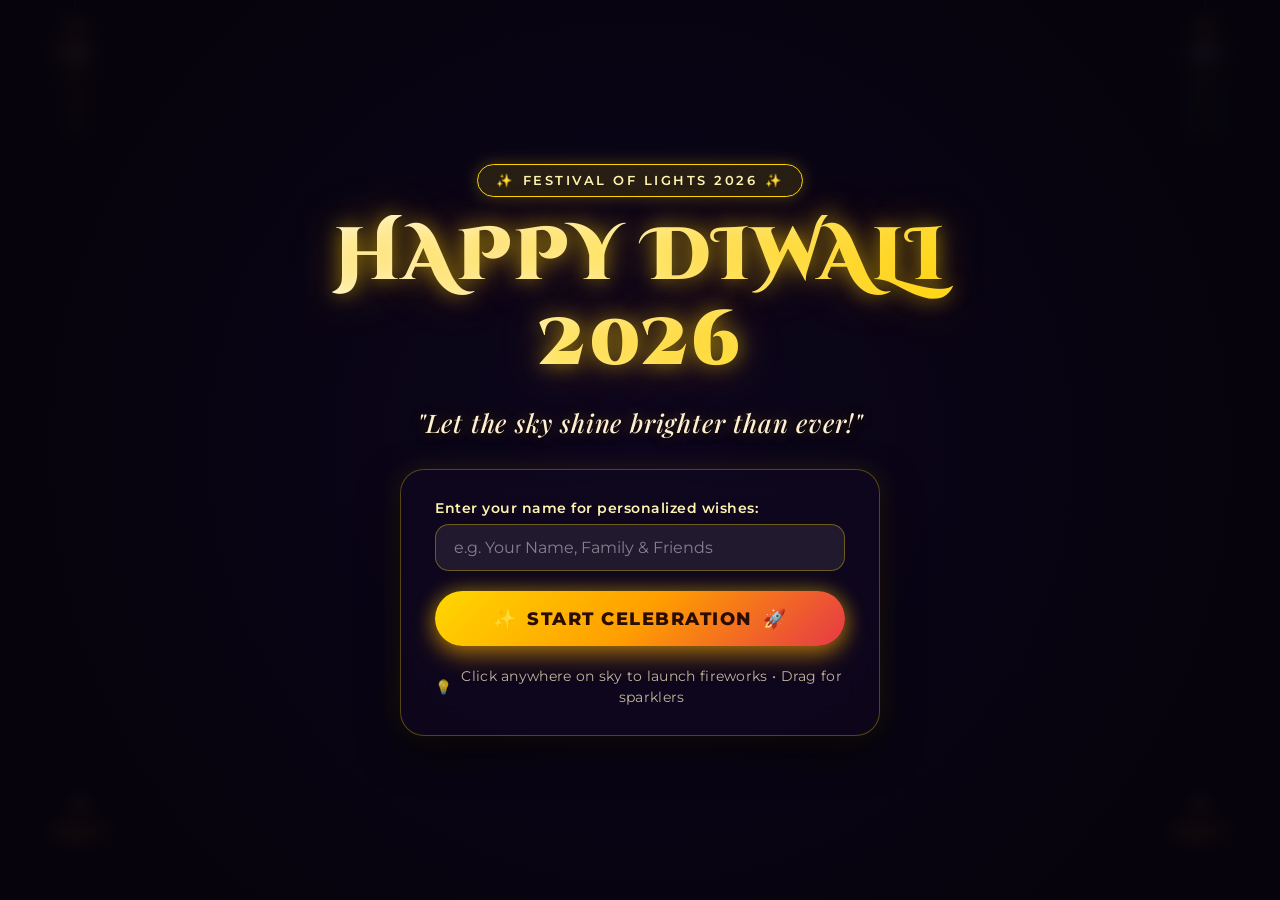
<file: index.html>
<!DOCTYPE html>
<html lang="en">

<head>
  <meta charset="UTF-8">
  <meta name="viewport" content="width=device-width, initial-scale=1.0, maximum-scale=5.0">
  <meta name="description"
    content="Diwali Blast 2026 - Ultimate Interactive Fireworks & Festive Celebration Experience. Launch rockets, trigger bombs, light anar fountains, draw sparkler trails, and share personalized greetings!">
  <meta name="theme-color" content="#06030c">
  <meta property="og:title" content="Diwali Blast 2026 - Interactive Fireworks Celebration">
  <meta property="og:description"
    content="Experience an interactive Diwali fireworks simulator with rockets, bombs, anar fountains, sparklers, and grand finale!">
  <meta property="og:type" content="website">

  <title>DIWALI BLAST 2026 | Ultimate Interactive Fireworks & Celebration</title>

  <!-- Google Fonts: Cinzel Decorative, Playfair Display & Montserrat -->
  <link rel="preconnect" href="https://fonts.googleapis.com">
  <link rel="preconnect" href="https://fonts.gstatic.com" crossorigin>
  <link
    href="https://fonts.googleapis.com/css2?family=Cinzel+Decorative:wght@700;900&family=Cinzel:wght@600;700;800&family=Montserrat:wght@400;500;600;700;800&family=Playfair+Display:ital,wght@0,600;1,600;1,700&display=swap"
    rel="stylesheet">

  <!-- Main Stylesheet -->
  <link rel="stylesheet" href="css/style.css">
</head>

<body>

  <!-- Cosmic Atmosphere & Starfield -->
  <div class="cosmic-atmosphere" aria-hidden="true">
    <div class="starfield-overlay"></div>
  </div>

  <!-- HTML5 Canvas for High-Performance Fireworks Engine -->
  <canvas id="fireworks-canvas" aria-label="Interactive Fireworks Display"></canvas>

  <!-- Hanging Festive Lanterns (Akash Kandil) -->
  <div class="festive-lantern lantern-left" aria-hidden="true">
    <svg width="60" height="150" viewBox="0 0 60 150" fill="none" xmlns="http://www.w3.org/2000/svg">
      <!-- Hanging Cord -->
      <line x1="30" y1="0" x2="30" y2="30" stroke="#ffd700" stroke-width="1.5" />
      <!-- Lantern Cap -->
      <polygon points="20,30 40,30 46,38 14,38" fill="#ff9e00" stroke="#ffd700" stroke-width="1" />
      <!-- Diamond Lantern Body -->
      <polygon points="30,38 52,62 30,86 8,62" fill="url(#kandilGrad1)" stroke="#ffd700" stroke-width="1.8" />
      <!-- Inner Glow -->
      <circle cx="30" cy="62" r="12" fill="#fff3b0" opacity="0.85" filter="drop-shadow(0 0 10px #ffb703)" />
      <!-- Trailing Tassels -->
      <path d="M18,86 Q16,115 12,145" stroke="#ff0055" stroke-width="2" stroke-linecap="round" />
      <path d="M24,86 Q23,118 22,148" stroke="#ffd700" stroke-width="2" stroke-linecap="round" />
      <path d="M30,86 L30,150" stroke="#ffb703" stroke-width="2.2" stroke-linecap="round" />
      <path d="M36,86 Q37,118 38,148" stroke="#ffd700" stroke-width="2" stroke-linecap="round" />
      <path d="M42,86 Q44,115 48,145" stroke="#ff0055" stroke-width="2" stroke-linecap="round" />
      <defs>
        <radialGradient id="kandilGrad1" cx="50%" cy="50%" r="50%">
          <stop offset="0%" stop-color="#ff007f" />
          <stop offset="70%" stop-color="#9d0208" />
          <stop offset="100%" stop-color="#370617" />
        </radialGradient>
      </defs>
    </svg>
  </div>

  <div class="festive-lantern lantern-right" aria-hidden="true">
    <svg width="60" height="150" viewBox="0 0 60 150" fill="none" xmlns="http://www.w3.org/2000/svg">
      <line x1="30" y1="0" x2="30" y2="30" stroke="#ffd700" stroke-width="1.5" />
      <polygon points="20,30 40,30 46,38 14,38" fill="#ff9e00" stroke="#ffd700" stroke-width="1" />
      <polygon points="30,38 52,62 30,86 8,62" fill="url(#kandilGrad2)" stroke="#ffd700" stroke-width="1.8" />
      <circle cx="30" cy="62" r="12" fill="#fff3b0" opacity="0.85" filter="drop-shadow(0 0 10px #ffb703)" />
      <path d="M18,86 Q16,115 12,145" stroke="#00f5d4" stroke-width="2" stroke-linecap="round" />
      <path d="M24,86 Q23,118 22,148" stroke="#ffd700" stroke-width="2" stroke-linecap="round" />
      <path d="M30,86 L30,150" stroke="#ffb703" stroke-width="2.2" stroke-linecap="round" />
      <path d="M36,86 Q37,118 38,148" stroke="#ffd700" stroke-width="2" stroke-linecap="round" />
      <path d="M42,86 Q44,115 48,145" stroke="#00f5d4" stroke-width="2" stroke-linecap="round" />
      <defs>
        <radialGradient id="kandilGrad2" cx="50%" cy="50%" r="50%">
          <stop offset="0%" stop-color="#7209b7" />
          <stop offset="70%" stop-color="#3a0ca3" />
          <stop offset="100%" stop-color="#140152" />
        </radialGradient>
      </defs>
    </svg>
  </div>

  <!-- Traditional Glowing Interactive Diyas (Left & Right) -->
  <aside class="diya-container diya-left interactive-diya" title="Click Diya to Relight & Ring Sacred Chimes!"
    aria-label="Traditional Left Diya Lamp">
    <svg class="diya-svg" viewBox="0 0 120 120" fill="none" xmlns="http://www.w3.org/2000/svg">
      <!-- Ambient Flame Halo Glow -->
      <circle class="diya-flame-glow" cx="60" cy="42" r="32" fill="url(#diyaHaloGrad)" opacity="0.85" />
      <!-- Terracotta & Brass Diya Bowl -->
      <path d="M15,68 Q60,110 105,68 Q100,56 60,60 Q20,56 15,68 Z" fill="url(#diyaBowlGrad)" stroke="#ffd700"
        stroke-width="2" filter="drop-shadow(0 8px 12px rgba(0,0,0,0.7))" />
      <!-- Decorative Ornate Carvings on Rim -->
      <path d="M28,66 Q60,88 92,66" stroke="#ffd700" stroke-width="1.5" stroke-dasharray="3,3" />
      <ellipse cx="60" cy="61" rx="36" ry="6" fill="#802b00" />
      <!-- Golden Oil Pool -->
      <ellipse cx="60" cy="62" rx="30" ry="4" fill="#ffb703" opacity="0.8" />
      <!-- Cotton Wick -->
      <path d="M60,62 Q61,50 60,44" stroke="#4a2810" stroke-width="3" stroke-linecap="round" />
      <!-- Realistic Multi-Layer Flame -->
      <g class="diya-flame-core">
        <!-- Outer Flame Feathering -->
        <path d="M60,15 C69,28 72,42 60,49 C48,42 51,28 60,15 Z" fill="url(#diyaFlameOuter)" opacity="0.95" />
        <!-- Mid Golden Flame -->
        <path d="M60,22 C66,31 68,41 60,47 C52,41 54,31 60,22 Z" fill="#ffd700" />
        <!-- Inner Intense Core Flame -->
        <path d="M60,30 C63,35 64,43 60,46 C56,43 57,35 60,30 Z" fill="#ffffff" />
        <!-- Blue Base Flame -->
        <ellipse cx="60" cy="46" rx="4" ry="2.5" fill="#00bbf9" opacity="0.9" />
      </g>
      <defs>
        <radialGradient id="diyaHaloGrad" cx="50%" cy="50%" r="50%">
          <stop offset="0%" stop-color="#ffd700" stop-opacity="0.8" />
          <stop offset="50%" stop-color="#ff8800" stop-opacity="0.3" />
          <stop offset="100%" stop-color="#ff4500" stop-opacity="0" />
        </radialGradient>
        <linearGradient id="diyaBowlGrad" x1="15" y1="56" x2="105" y2="105" gradientUnits="userSpaceOnUse">
          <stop offset="0%" stop-color="#d46a00" />
          <stop offset="40%" stop-color="#ff9e00" />
          <stop offset="70%" stop-color="#b84700" />
          <stop offset="100%" stop-color="#5a1e00" />
        </linearGradient>
        <linearGradient id="diyaFlameOuter" x1="60" y1="15" x2="60" y2="49" gradientUnits="userSpaceOnUse">
          <stop offset="0%" stop-color="#ffffff" />
          <stop offset="25%" stop-color="#ffea75" />
          <stop offset="65%" stop-color="#ff7b00" />
          <stop offset="100%" stop-color="#d00000" />
        </linearGradient>
      </defs>
    </svg>
  </aside>

  <aside class="diya-container diya-right interactive-diya" title="Click Diya to Relight & Ring Sacred Chimes!"
    aria-label="Traditional Right Diya Lamp">
    <svg class="diya-svg" viewBox="0 0 120 120" fill="none" xmlns="http://www.w3.org/2000/svg">
      <circle class="diya-flame-glow" cx="60" cy="42" r="32" fill="url(#diyaHaloGrad2)" opacity="0.85" />
      <path d="M15,68 Q60,110 105,68 Q100,56 60,60 Q20,56 15,68 Z" fill="url(#diyaBowlGrad2)" stroke="#ffd700"
        stroke-width="2" filter="drop-shadow(0 8px 12px rgba(0,0,0,0.7))" />
      <path d="M28,66 Q60,88 92,66" stroke="#ffd700" stroke-width="1.5" stroke-dasharray="3,3" />
      <ellipse cx="60" cy="61" rx="36" ry="6" fill="#802b00" />
      <ellipse cx="60" cy="62" rx="30" ry="4" fill="#ffb703" opacity="0.8" />
      <path d="M60,62 Q59,50 60,44" stroke="#4a2810" stroke-width="3" stroke-linecap="round" />
      <g class="diya-flame-core">
        <path d="M60,15 C69,28 72,42 60,49 C48,42 51,28 60,15 Z" fill="url(#diyaFlameOuter2)" opacity="0.95" />
        <path d="M60,22 C66,31 68,41 60,47 C52,41 54,31 60,22 Z" fill="#ffd700" />
        <path d="M60,30 C63,35 64,43 60,46 C56,43 57,35 60,30 Z" fill="#ffffff" />
        <ellipse cx="60" cy="46" rx="4" ry="2.5" fill="#00bbf9" opacity="0.9" />
      </g>
      <defs>
        <radialGradient id="diyaHaloGrad2" cx="50%" cy="50%" r="50%">
          <stop offset="0%" stop-color="#ffd700" stop-opacity="0.8" />
          <stop offset="50%" stop-color="#ff8800" stop-opacity="0.3" />
          <stop offset="100%" stop-color="#ff4500" stop-opacity="0" />
        </radialGradient>
        <linearGradient id="diyaBowlGrad2" x1="15" y1="56" x2="105" y2="105" gradientUnits="userSpaceOnUse">
          <stop offset="0%" stop-color="#d46a00" />
          <stop offset="40%" stop-color="#ff9e00" />
          <stop offset="70%" stop-color="#b84700" />
          <stop offset="100%" stop-color="#5a1e00" />
        </linearGradient>
        <linearGradient id="diyaFlameOuter2" x1="60" y1="15" x2="60" y2="49" gradientUnits="userSpaceOnUse">
          <stop offset="0%" stop-color="#ffffff" />
          <stop offset="25%" stop-color="#ffea75" />
          <stop offset="65%" stop-color="#ff7b00" />
          <stop offset="100%" stop-color="#d00000" />
        </linearGradient>
      </defs>
    </svg>
  </aside>

  <!-- ==========================================================================
       HERO / WELCOME LANDING SECTION
       ========================================================================== -->
  <main id="hero-section">
    <div class="hero-content">
      <!-- Festive Pill Badge -->
      <div class="festive-badge">
        <span>✨</span>
        <span>Festival of Lights 2026</span>
        <span>✨</span>
      </div>

      <!-- Main Glowing Grand Heading -->
      <h1 class="hero-title">HAPPY DIWALI 2026</h1>

      <!-- Festive Subtitle -->
      <p class="hero-subtitle">"Let the sky shine brighter than ever!"</p>

      <!-- Dynamic Personalized Hero Greeting Banner -->
      <div id="personalized-hero-greeting" class="personalized-hero-greeting" aria-live="polite"></div>

      <!-- Glassmorphism Action Box -->
      <div class="hero-action-box">
        <div class="input-group">
          <label for="visitor-name-input" class="input-label">Enter your name for personalized wishes:</label>
          <input type="text" id="visitor-name-input" class="festive-input"
            placeholder="e.g. Your Name, Family & Friends" maxlength="40" autocomplete="name">
        </div>

        <button id="btn-start-celebration" class="btn-start-celebration" type="button">
          <span>✨</span>
          <span>Start Celebration</span>
          <span>🚀</span>
        </button>

        <p class="hero-hint">
          <span>💡</span>
          <span>Click anywhere on sky to launch fireworks • Drag for sparklers</span>
        </p>
      </div>
    </div>
  </main>

  <!-- ==========================================================================
       FLOATING INTERACTIVE CONTROL PANEL (DOCK)
       ========================================================================== -->
  <nav id="control-panel" class="hidden" aria-label="Fireworks Controls">
    <!-- Panel Header -->
    <div class="panel-header">
      <div class="panel-title-area">
        <span class="panel-title">🎆 Diwali Blast 2026</span>
        <span class="panel-mode-tag">Interactive Mode</span>
      </div>
      <button id="btn-toggle-panel" class="panel-toggle-btn" type="button" title="Minimize / Expand Dock"
        aria-expanded="true">
        ▼
      </button>
    </div>

    <!-- Primary 7 Action Buttons Grid -->
    <div class="primary-controls-grid">
      <!-- 1. Launch Rocket -->
      <button id="btn-launch-rocket" class="control-btn" type="button"
        title="Launch a rocket high into the sky [Key: 1 or Space]">
        <span class="btn-icon">🚀</span>
        <span class="btn-label">Rocket</span>
        <span class="shortcut-badge">1</span>
      </button>

      <!-- 2. Bomb Blast -->
      <button id="btn-bomb-blast" class="control-btn" type="button"
        title="Place a Diwali bomb with burning fuse & shockwave [Key: 2]">
        <span class="btn-icon">💥</span>
        <span class="btn-label">Bomb Blast</span>
        <span class="shortcut-badge">2</span>
      </button>

      <!-- 3. Mega Fireworks -->
      <button id="btn-mega-fireworks" class="control-btn" type="button"
        title="Mega Chrysanthemum Cluster explosion [Key: 3]">
        <span class="btn-icon">🎆</span>
        <span class="btn-label">Mega Burst</span>
        <span class="shortcut-badge">3</span>
      </button>

      <!-- 4. Anar Fountain -->
      <button id="btn-anar-fountain" class="control-btn" type="button"
        title="Ignite a golden cascading Flowerpot fountain [Key: 4]">
        <span class="btn-icon">🔥</span>
        <span class="btn-label">Anar Fountain</span>
        <span class="shortcut-badge">4</span>
      </button>

      <!-- 5. Sparkler Mode -->
      <button id="btn-sparkler-mode" class="control-btn" type="button" title="Toggle Sparkler Wand mode [Key: 5]">
        <span class="btn-icon">✨</span>
        <span class="btn-label">Sparkler</span>
        <span class="shortcut-badge">5</span>
      </button>

      <!-- 6. Multi-Rocket Show -->
      <button id="btn-multi-rocket" class="control-btn" type="button"
        title="Launch an intense 14-rocket battery salvo [Key: 6]">
        <span class="btn-icon">🌈</span>
        <span class="btn-label">Multi-Rocket</span>
        <span class="shortcut-badge">6</span>
      </button>

      <!-- 7. Grand Finale -->
      <button id="btn-grand-finale" class="control-btn btn-grand-finale" type="button"
        title="Trigger the Grand Cinematic Finale Spectacle [Key: 7]">
        <span class="btn-icon">🎇</span>
        <span class="btn-label">Grand Finale</span>
        <span class="shortcut-badge">7</span>
      </button>
    </div>

    <!-- Secondary Utility Controls Bar -->
    <div class="secondary-controls-bar">
      <!-- Sound Toggle -->
      <button id="btn-toggle-sound" class="util-btn" type="button" title="Toggle Sound ON/OFF [Key: M]">
        <span class="btn-icon">🔇</span>
        <span class="btn-label">Sound OFF</span>
      </button>

      <!-- Auto Fireworks Toggle -->
      <button id="btn-toggle-auto" class="util-btn active" type="button"
        title="Toggle Continuous Auto Sky Fireworks [Key: A]">
        <span class="btn-icon">🔄</span>
        <span class="btn-label">Auto ON</span>
      </button>

      <!-- Clear Sky -->
      <button id="btn-clear-screen" class="util-btn" type="button" title="Clear All Active Sparks [Key: C]">
        <span class="btn-icon">🧹</span>
        <span class="btn-label">Clear Sky</span>
      </button>

      <!-- Replay Celebration -->
      <button id="btn-replay-hero" class="util-btn" type="button" title="Replay Hero Greeting [Key: R]">
        <span class="btn-icon">🔁</span>
        <span class="btn-label">Replay Intro</span>
      </button>

      <!-- Share Wishes -->
      <button id="btn-open-wishes" class="util-btn btn-wishes-action" type="button"
        title="Personalize Greeting & Share via WhatsApp [Key: W]">
        <span class="btn-icon">💌</span>
        <span class="btn-label">Share Wishes</span>
      </button>
    </div>
  </nav>

  <!-- ==========================================================================
       GRAND FINALE CINEMATIC OVERLAY
       ========================================================================== -->
  <div id="grand-finale-overlay" role="dialog" aria-modal="true" aria-label="Grand Finale Celebration">
    <div class="finale-card">
      <svg class="finale-ornament" viewBox="0 0 100 100" fill="currentColor">
        <polygon points="50,5 61,35 95,35 68,55 78,88 50,70 22,88 32,55 5,35 39,35" />
      </svg>

      <h2 class="finale-title">HAPPY DIWALI</h2>

      <p class="finale-message">
        "May your life shine with happiness, prosperity and endless success."
      </p>

      <p class="finale-recipient-note">
        Dedicated with warm festive blessings to <span id="finale-user-name" class="golden-highlight">Everyone</span>!
        🪔✨
      </p>

      <button id="btn-finale-close" class="btn-finale-close" type="button">
        Continue Celebrating 🎉
      </button>
    </div>
  </div>

  <!-- ==========================================================================
       PERSONALIZED WISHES & WHATSAPP SHARING MODAL
       ========================================================================== -->
  <div id="wishes-modal" role="dialog" aria-modal="true" aria-label="Personalized Wishes Card">
    <div class="wishes-card">
      <div class="modal-header">
        <h3 class="modal-title">🪔 Personalized Diwali Greeting</h3>
        <button id="btn-close-wishes" class="btn-modal-close" type="button"
          aria-label="Close Wishes Modal">&times;</button>
      </div>

      <div class="wishes-form-grid">
        <div class="input-group">
          <label for="wishes-name-input" class="input-label">Your Name (Sender):</label>
          <input type="text" id="wishes-name-input" class="festive-input" placeholder="e.g. Gaurav">
        </div>
        <div class="input-group">
          <label for="wishes-recipient-input" class="input-label">Recipient's Name:</label>
          <input type="text" id="wishes-recipient-input" class="festive-input"
            placeholder="e.g. Rahul, Family & Friends">
        </div>
      </div>

      <div class="input-group">
        <label class="input-label">Live Greeting Preview:</label>
        <div id="wishes-preview-text" class="wishes-preview-box"></div>
      </div>

      <div class="wishes-actions">
        <button id="btn-copy-greeting" class="btn-action-primary btn-copy-greeting" type="button">
          <span>📋</span>
          <span>Copy Greeting</span>
        </button>

        <button id="btn-whatsapp-share" class="btn-action-primary btn-whatsapp-share" type="button">
          <span>💬</span>
          <span>Share via WhatsApp</span>
        </button>
      </div>
    </div>
  </div>

  <!-- Toast Notifications Container -->
  <div id="toast-container" aria-live="polite"></div>

  <!-- Core JavaScript Module -->
  <script type="module" src="js/main.js"></script>
</body>

</html>
</file>
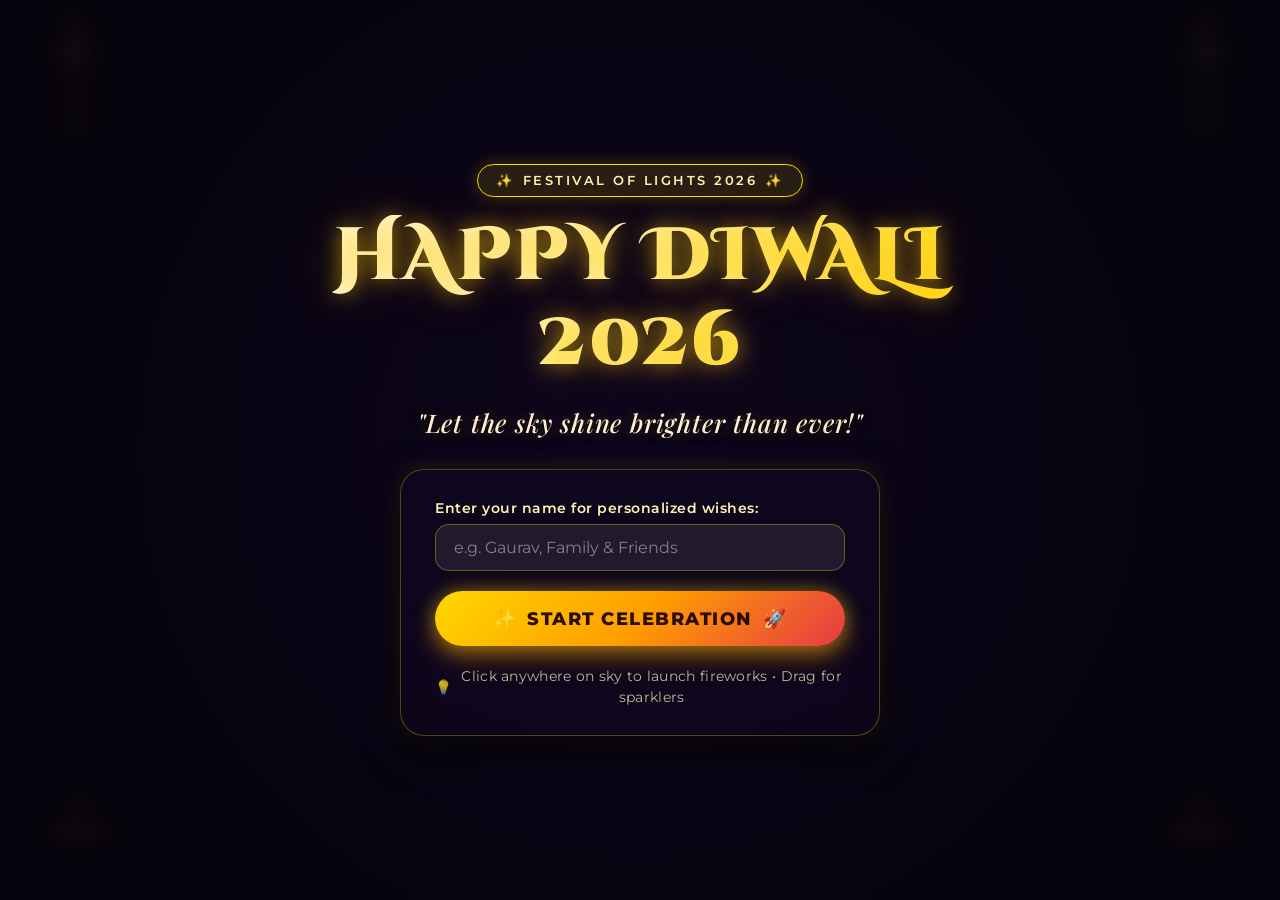
<file: diwali-blast-2026/index.html>
<!DOCTYPE html>
<html lang="en">
<head>
  <meta charset="UTF-8">
  <meta name="viewport" content="width=device-width, initial-scale=1.0, maximum-scale=5.0">
  <meta name="description" content="Diwali Blast 2026 - Ultimate Interactive Fireworks & Festive Celebration Experience. Launch rockets, trigger bombs, light anar fountains, draw sparkler trails, and share personalized greetings!">
  <meta name="theme-color" content="#06030c">
  <meta property="og:title" content="Diwali Blast 2026 - Interactive Fireworks Celebration">
  <meta property="og:description" content="Experience an interactive Diwali fireworks simulator with rockets, bombs, anar fountains, sparklers, and grand finale!">
  <meta property="og:type" content="website">

  <title>DIWALI BLAST 2026 | Ultimate Interactive Fireworks & Celebration</title>

  <!-- Google Fonts: Cinzel Decorative, Playfair Display & Montserrat -->
  <link rel="preconnect" href="https://fonts.googleapis.com">
  <link rel="preconnect" href="https://fonts.gstatic.com" crossorigin>
  <link href="https://fonts.googleapis.com/css2?family=Cinzel+Decorative:wght@700;900&family=Cinzel:wght@600;700;800&family=Montserrat:wght@400;500;600;700;800&family=Playfair+Display:ital,wght@0,600;1,600;1,700&display=swap" rel="stylesheet">

  <!-- Main Stylesheet -->
  <link rel="stylesheet" href="css/style.css">
</head>
<body>

  <!-- Cosmic Atmosphere & Starfield -->
  <div class="cosmic-atmosphere" aria-hidden="true">
    <div class="starfield-overlay"></div>
  </div>

  <!-- HTML5 Canvas for High-Performance Fireworks Engine -->
  <canvas id="fireworks-canvas" aria-label="Interactive Fireworks Display"></canvas>

  <!-- Hanging Festive Lanterns (Akash Kandil) -->
  <div class="festive-lantern lantern-left" aria-hidden="true">
    <svg width="60" height="150" viewBox="0 0 60 150" fill="none" xmlns="http://www.w3.org/2000/svg">
      <!-- Hanging Cord -->
      <line x1="30" y1="0" x2="30" y2="30" stroke="#ffd700" stroke-width="1.5" />
      <!-- Lantern Cap -->
      <polygon points="20,30 40,30 46,38 14,38" fill="#ff9e00" stroke="#ffd700" stroke-width="1" />
      <!-- Diamond Lantern Body -->
      <polygon points="30,38 52,62 30,86 8,62" fill="url(#kandilGrad1)" stroke="#ffd700" stroke-width="1.8" />
      <!-- Inner Glow -->
      <circle cx="30" cy="62" r="12" fill="#fff3b0" opacity="0.85" filter="drop-shadow(0 0 10px #ffb703)" />
      <!-- Trailing Tassels -->
      <path d="M18,86 Q16,115 12,145" stroke="#ff0055" stroke-width="2" stroke-linecap="round" />
      <path d="M24,86 Q23,118 22,148" stroke="#ffd700" stroke-width="2" stroke-linecap="round" />
      <path d="M30,86 L30,150" stroke="#ffb703" stroke-width="2.2" stroke-linecap="round" />
      <path d="M36,86 Q37,118 38,148" stroke="#ffd700" stroke-width="2" stroke-linecap="round" />
      <path d="M42,86 Q44,115 48,145" stroke="#ff0055" stroke-width="2" stroke-linecap="round" />
      <defs>
        <radialGradient id="kandilGrad1" cx="50%" cy="50%" r="50%">
          <stop offset="0%" stop-color="#ff007f" />
          <stop offset="70%" stop-color="#9d0208" />
          <stop offset="100%" stop-color="#370617" />
        </radialGradient>
      </defs>
    </svg>
  </div>

  <div class="festive-lantern lantern-right" aria-hidden="true">
    <svg width="60" height="150" viewBox="0 0 60 150" fill="none" xmlns="http://www.w3.org/2000/svg">
      <line x1="30" y1="0" x2="30" y2="30" stroke="#ffd700" stroke-width="1.5" />
      <polygon points="20,30 40,30 46,38 14,38" fill="#ff9e00" stroke="#ffd700" stroke-width="1" />
      <polygon points="30,38 52,62 30,86 8,62" fill="url(#kandilGrad2)" stroke="#ffd700" stroke-width="1.8" />
      <circle cx="30" cy="62" r="12" fill="#fff3b0" opacity="0.85" filter="drop-shadow(0 0 10px #ffb703)" />
      <path d="M18,86 Q16,115 12,145" stroke="#00f5d4" stroke-width="2" stroke-linecap="round" />
      <path d="M24,86 Q23,118 22,148" stroke="#ffd700" stroke-width="2" stroke-linecap="round" />
      <path d="M30,86 L30,150" stroke="#ffb703" stroke-width="2.2" stroke-linecap="round" />
      <path d="M36,86 Q37,118 38,148" stroke="#ffd700" stroke-width="2" stroke-linecap="round" />
      <path d="M42,86 Q44,115 48,145" stroke="#00f5d4" stroke-width="2" stroke-linecap="round" />
      <defs>
        <radialGradient id="kandilGrad2" cx="50%" cy="50%" r="50%">
          <stop offset="0%" stop-color="#7209b7" />
          <stop offset="70%" stop-color="#3a0ca3" />
          <stop offset="100%" stop-color="#140152" />
        </radialGradient>
      </defs>
    </svg>
  </div>

  <!-- Traditional Glowing Interactive Diyas (Left & Right) -->
  <aside class="diya-container diya-left interactive-diya" title="Click Diya to Relight & Ring Sacred Chimes!" aria-label="Traditional Left Diya Lamp">
    <svg class="diya-svg" viewBox="0 0 120 120" fill="none" xmlns="http://www.w3.org/2000/svg">
      <!-- Ambient Flame Halo Glow -->
      <circle class="diya-flame-glow" cx="60" cy="42" r="32" fill="url(#diyaHaloGrad)" opacity="0.85" />
      <!-- Terracotta & Brass Diya Bowl -->
      <path d="M15,68 Q60,110 105,68 Q100,56 60,60 Q20,56 15,68 Z" fill="url(#diyaBowlGrad)" stroke="#ffd700" stroke-width="2" filter="drop-shadow(0 8px 12px rgba(0,0,0,0.7))" />
      <!-- Decorative Ornate Carvings on Rim -->
      <path d="M28,66 Q60,88 92,66" stroke="#ffd700" stroke-width="1.5" stroke-dasharray="3,3" />
      <ellipse cx="60" cy="61" rx="36" ry="6" fill="#802b00" />
      <!-- Golden Oil Pool -->
      <ellipse cx="60" cy="62" rx="30" ry="4" fill="#ffb703" opacity="0.8" />
      <!-- Cotton Wick -->
      <path d="M60,62 Q61,50 60,44" stroke="#4a2810" stroke-width="3" stroke-linecap="round" />
      <!-- Realistic Multi-Layer Flame -->
      <g class="diya-flame-core">
        <!-- Outer Flame Feathering -->
        <path d="M60,15 C69,28 72,42 60,49 C48,42 51,28 60,15 Z" fill="url(#diyaFlameOuter)" opacity="0.95" />
        <!-- Mid Golden Flame -->
        <path d="M60,22 C66,31 68,41 60,47 C52,41 54,31 60,22 Z" fill="#ffd700" />
        <!-- Inner Intense Core Flame -->
        <path d="M60,30 C63,35 64,43 60,46 C56,43 57,35 60,30 Z" fill="#ffffff" />
        <!-- Blue Base Flame -->
        <ellipse cx="60" cy="46" rx="4" ry="2.5" fill="#00bbf9" opacity="0.9" />
      </g>
      <defs>
        <radialGradient id="diyaHaloGrad" cx="50%" cy="50%" r="50%">
          <stop offset="0%" stop-color="#ffd700" stop-opacity="0.8" />
          <stop offset="50%" stop-color="#ff8800" stop-opacity="0.3" />
          <stop offset="100%" stop-color="#ff4500" stop-opacity="0" />
        </radialGradient>
        <linearGradient id="diyaBowlGrad" x1="15" y1="56" x2="105" y2="105" gradientUnits="userSpaceOnUse">
          <stop offset="0%" stop-color="#d46a00" />
          <stop offset="40%" stop-color="#ff9e00" />
          <stop offset="70%" stop-color="#b84700" />
          <stop offset="100%" stop-color="#5a1e00" />
        </linearGradient>
        <linearGradient id="diyaFlameOuter" x1="60" y1="15" x2="60" y2="49" gradientUnits="userSpaceOnUse">
          <stop offset="0%" stop-color="#ffffff" />
          <stop offset="25%" stop-color="#ffea75" />
          <stop offset="65%" stop-color="#ff7b00" />
          <stop offset="100%" stop-color="#d00000" />
        </linearGradient>
      </defs>
    </svg>
  </aside>

  <aside class="diya-container diya-right interactive-diya" title="Click Diya to Relight & Ring Sacred Chimes!" aria-label="Traditional Right Diya Lamp">
    <svg class="diya-svg" viewBox="0 0 120 120" fill="none" xmlns="http://www.w3.org/2000/svg">
      <circle class="diya-flame-glow" cx="60" cy="42" r="32" fill="url(#diyaHaloGrad2)" opacity="0.85" />
      <path d="M15,68 Q60,110 105,68 Q100,56 60,60 Q20,56 15,68 Z" fill="url(#diyaBowlGrad2)" stroke="#ffd700" stroke-width="2" filter="drop-shadow(0 8px 12px rgba(0,0,0,0.7))" />
      <path d="M28,66 Q60,88 92,66" stroke="#ffd700" stroke-width="1.5" stroke-dasharray="3,3" />
      <ellipse cx="60" cy="61" rx="36" ry="6" fill="#802b00" />
      <ellipse cx="60" cy="62" rx="30" ry="4" fill="#ffb703" opacity="0.8" />
      <path d="M60,62 Q59,50 60,44" stroke="#4a2810" stroke-width="3" stroke-linecap="round" />
      <g class="diya-flame-core">
        <path d="M60,15 C69,28 72,42 60,49 C48,42 51,28 60,15 Z" fill="url(#diyaFlameOuter2)" opacity="0.95" />
        <path d="M60,22 C66,31 68,41 60,47 C52,41 54,31 60,22 Z" fill="#ffd700" />
        <path d="M60,30 C63,35 64,43 60,46 C56,43 57,35 60,30 Z" fill="#ffffff" />
        <ellipse cx="60" cy="46" rx="4" ry="2.5" fill="#00bbf9" opacity="0.9" />
      </g>
      <defs>
        <radialGradient id="diyaHaloGrad2" cx="50%" cy="50%" r="50%">
          <stop offset="0%" stop-color="#ffd700" stop-opacity="0.8" />
          <stop offset="50%" stop-color="#ff8800" stop-opacity="0.3" />
          <stop offset="100%" stop-color="#ff4500" stop-opacity="0" />
        </radialGradient>
        <linearGradient id="diyaBowlGrad2" x1="15" y1="56" x2="105" y2="105" gradientUnits="userSpaceOnUse">
          <stop offset="0%" stop-color="#d46a00" />
          <stop offset="40%" stop-color="#ff9e00" />
          <stop offset="70%" stop-color="#b84700" />
          <stop offset="100%" stop-color="#5a1e00" />
        </linearGradient>
        <linearGradient id="diyaFlameOuter2" x1="60" y1="15" x2="60" y2="49" gradientUnits="userSpaceOnUse">
          <stop offset="0%" stop-color="#ffffff" />
          <stop offset="25%" stop-color="#ffea75" />
          <stop offset="65%" stop-color="#ff7b00" />
          <stop offset="100%" stop-color="#d00000" />
        </linearGradient>
      </defs>
    </svg>
  </aside>

  <!-- ==========================================================================
       HERO / WELCOME LANDING SECTION
       ========================================================================== -->
  <main id="hero-section">
    <div class="hero-content">
      <!-- Festive Pill Badge -->
      <div class="festive-badge">
        <span>✨</span>
        <span>Festival of Lights 2026</span>
        <span>✨</span>
      </div>

      <!-- Main Glowing Grand Heading -->
      <h1 class="hero-title">HAPPY DIWALI 2026</h1>

      <!-- Festive Subtitle -->
      <p class="hero-subtitle">"Let the sky shine brighter than ever!"</p>

      <!-- Dynamic Personalized Hero Greeting Banner -->
      <div id="personalized-hero-greeting" class="personalized-hero-greeting" aria-live="polite"></div>

      <!-- Glassmorphism Action Box -->
      <div class="hero-action-box">
        <div class="input-group">
          <label for="visitor-name-input" class="input-label">Enter your name for personalized wishes:</label>
          <input 
            type="text" 
            id="visitor-name-input" 
            class="festive-input" 
            placeholder="e.g. Gaurav, Family & Friends" 
            maxlength="40"
            autocomplete="name"
          >
        </div>

        <button id="btn-start-celebration" class="btn-start-celebration" type="button">
          <span>✨</span>
          <span>Start Celebration</span>
          <span>🚀</span>
        </button>

        <p class="hero-hint">
          <span>💡</span>
          <span>Click anywhere on sky to launch fireworks • Drag for sparklers</span>
        </p>
      </div>
    </div>
  </main>

  <!-- ==========================================================================
       FLOATING INTERACTIVE CONTROL PANEL (DOCK)
       ========================================================================== -->
  <nav id="control-panel" class="hidden" aria-label="Fireworks Controls">
    <!-- Panel Header -->
    <div class="panel-header">
      <div class="panel-title-area">
        <span class="panel-title">🎆 Diwali Blast 2026</span>
        <span class="panel-mode-tag">Interactive Mode</span>
      </div>
      <button id="btn-toggle-panel" class="panel-toggle-btn" type="button" title="Minimize / Expand Dock" aria-expanded="true">
        ▼
      </button>
    </div>

    <!-- Primary 7 Action Buttons Grid -->
    <div class="primary-controls-grid">
      <!-- 1. Launch Rocket -->
      <button id="btn-launch-rocket" class="control-btn" type="button" title="Launch a rocket high into the sky [Key: 1 or Space]">
        <span class="btn-icon">🚀</span>
        <span class="btn-label">Rocket</span>
        <span class="shortcut-badge">1</span>
      </button>

      <!-- 2. Bomb Blast -->
      <button id="btn-bomb-blast" class="control-btn" type="button" title="Place a Diwali bomb with burning fuse & shockwave [Key: 2]">
        <span class="btn-icon">💥</span>
        <span class="btn-label">Bomb Blast</span>
        <span class="shortcut-badge">2</span>
      </button>

      <!-- 3. Mega Fireworks -->
      <button id="btn-mega-fireworks" class="control-btn" type="button" title="Mega Chrysanthemum Cluster explosion [Key: 3]">
        <span class="btn-icon">🎆</span>
        <span class="btn-label">Mega Burst</span>
        <span class="shortcut-badge">3</span>
      </button>

      <!-- 4. Anar Fountain -->
      <button id="btn-anar-fountain" class="control-btn" type="button" title="Ignite a golden cascading Flowerpot fountain [Key: 4]">
        <span class="btn-icon">🔥</span>
        <span class="btn-label">Anar Fountain</span>
        <span class="shortcut-badge">4</span>
      </button>

      <!-- 5. Sparkler Mode -->
      <button id="btn-sparkler-mode" class="control-btn" type="button" title="Toggle Sparkler Wand mode [Key: 5]">
        <span class="btn-icon">✨</span>
        <span class="btn-label">Sparkler</span>
        <span class="shortcut-badge">5</span>
      </button>

      <!-- 6. Multi-Rocket Show -->
      <button id="btn-multi-rocket" class="control-btn" type="button" title="Launch an intense 14-rocket battery salvo [Key: 6]">
        <span class="btn-icon">🌈</span>
        <span class="btn-label">Multi-Rocket</span>
        <span class="shortcut-badge">6</span>
      </button>

      <!-- 7. Grand Finale -->
      <button id="btn-grand-finale" class="control-btn btn-grand-finale" type="button" title="Trigger the Grand Cinematic Finale Spectacle [Key: 7]">
        <span class="btn-icon">🎇</span>
        <span class="btn-label">Grand Finale</span>
        <span class="shortcut-badge">7</span>
      </button>
    </div>

    <!-- Secondary Utility Controls Bar -->
    <div class="secondary-controls-bar">
      <!-- Sound Toggle -->
      <button id="btn-toggle-sound" class="util-btn" type="button" title="Toggle Sound ON/OFF [Key: M]">
        <span class="btn-icon">🔇</span>
        <span class="btn-label">Sound OFF</span>
      </button>

      <!-- Auto Fireworks Toggle -->
      <button id="btn-toggle-auto" class="util-btn active" type="button" title="Toggle Continuous Auto Sky Fireworks [Key: A]">
        <span class="btn-icon">🔄</span>
        <span class="btn-label">Auto ON</span>
      </button>

      <!-- Clear Sky -->
      <button id="btn-clear-screen" class="util-btn" type="button" title="Clear All Active Sparks [Key: C]">
        <span class="btn-icon">🧹</span>
        <span class="btn-label">Clear Sky</span>
      </button>

      <!-- Replay Celebration -->
      <button id="btn-replay-hero" class="util-btn" type="button" title="Replay Hero Greeting [Key: R]">
        <span class="btn-icon">🔁</span>
        <span class="btn-label">Replay Intro</span>
      </button>

      <!-- Share Wishes -->
      <button id="btn-open-wishes" class="util-btn btn-wishes-action" type="button" title="Personalize Greeting & Share via WhatsApp [Key: W]">
        <span class="btn-icon">💌</span>
        <span class="btn-label">Share Wishes</span>
      </button>
    </div>
  </nav>

  <!-- ==========================================================================
       GRAND FINALE CINEMATIC OVERLAY
       ========================================================================== -->
  <div id="grand-finale-overlay" role="dialog" aria-modal="true" aria-label="Grand Finale Celebration">
    <div class="finale-card">
      <svg class="finale-ornament" viewBox="0 0 100 100" fill="currentColor">
        <polygon points="50,5 61,35 95,35 68,55 78,88 50,70 22,88 32,55 5,35 39,35" />
      </svg>

      <h2 class="finale-title">HAPPY DIWALI</h2>

      <p class="finale-message">
        "May your life shine with happiness, prosperity and endless success."
      </p>

      <p class="finale-recipient-note">
        Dedicated with warm festive blessings to <span id="finale-user-name" class="golden-highlight">Everyone</span>! 🪔✨
      </p>

      <button id="btn-finale-close" class="btn-finale-close" type="button">
        Continue Celebrating 🎉
      </button>
    </div>
  </div>

  <!-- ==========================================================================
       PERSONALIZED WISHES & WHATSAPP SHARING MODAL
       ========================================================================== -->
  <div id="wishes-modal" role="dialog" aria-modal="true" aria-label="Personalized Wishes Card">
    <div class="wishes-card">
      <div class="modal-header">
        <h3 class="modal-title">🪔 Personalized Diwali Greeting</h3>
        <button id="btn-close-wishes" class="btn-modal-close" type="button" aria-label="Close Wishes Modal">&times;</button>
      </div>

      <div class="wishes-form-grid">
        <div class="input-group">
          <label for="wishes-name-input" class="input-label">Your Name (Sender):</label>
          <input type="text" id="wishes-name-input" class="festive-input" placeholder="e.g. Gaurav">
        </div>
        <div class="input-group">
          <label for="wishes-recipient-input" class="input-label">Recipient's Name:</label>
          <input type="text" id="wishes-recipient-input" class="festive-input" placeholder="e.g. Rahul, Family & Friends">
        </div>
      </div>

      <div class="input-group">
        <label class="input-label">Live Greeting Preview:</label>
        <div id="wishes-preview-text" class="wishes-preview-box"></div>
      </div>

      <div class="wishes-actions">
        <button id="btn-copy-greeting" class="btn-action-primary btn-copy-greeting" type="button">
          <span>📋</span>
          <span>Copy Greeting</span>
        </button>

        <button id="btn-whatsapp-share" class="btn-action-primary btn-whatsapp-share" type="button">
          <span>💬</span>
          <span>Share via WhatsApp</span>
        </button>
      </div>
    </div>
  </div>

  <!-- Toast Notifications Container -->
  <div id="toast-container" aria-live="polite"></div>

  <!-- Core JavaScript Module -->
  <script type="module" src="js/main.js"></script>
</body>
</html>
</file>
<file: css/style.css>
/* ==========================================================================
   DIWALI BLAST 2026 - CINEMATIC MIDNIGHT CELEBRATION STYLESHEET
   Crafted with custom CSS3, Glassmorphism, Golden Metallic Typography,
   Flickering SVG Diyas, Hanging Toran Lanterns, and Full Mobile Responsiveness.
   ========================================================================== */

/* --- Custom Variables & Palette --- */
:root {
  --color-bg-deep: #06030c;
  --color-bg-mid: #0f0720;
  --color-bg-purple: #1b0c36;

  --color-gold-1: #fff3b0;
  --color-gold-2: #ffd700;
  --color-gold-3: #ffb703;
  --color-gold-4: #fb8500;
  --color-gold-dark: #b45309;

  --color-festive-red: #ff0055;
  --color-festive-orange: #ff7700;
  --color-festive-cyan: #00f5d4;
  --color-festive-magenta: #ff007f;
  --color-festive-green: #25d366;

  --glass-bg: rgba(15, 8, 30, 0.82);
  --glass-bg-hover: rgba(28, 14, 52, 0.92);
  --glass-border: rgba(255, 215, 0, 0.3);
  --glass-border-glow: rgba(255, 215, 0, 0.65);
  --glass-shadow: 0 16px 40px rgba(0, 0, 0, 0.65), 0 0 25px rgba(255, 215, 0, 0.12);

  --font-serif: 'Cinzel Decorative', 'Cinzel', Georgia, 'Times New Roman', serif;
  --font-display: 'Playfair Display', Georgia, serif;
  --font-sans: 'Montserrat', system-ui, -apple-system, BlinkMacSystemFont, 'Segoe UI', Roboto, sans-serif;

  --transition-fast: 0.18s ease;
  --transition-smooth: 0.35s cubic-bezier(0.16, 1, 0.3, 1);
  --transition-slow: 0.6s cubic-bezier(0.16, 1, 0.3, 1);
}

/* --- Global Reset & Base Setup --- */
*, *::before, *::after {
  box-sizing: border-box;
  margin: 0;
  padding: 0;
}

html, body {
  width: 100%;
  height: 100%;
  overflow: hidden;
  overscroll-behavior: none;
  background-color: var(--color-bg-deep);
  color: #ffffff;
  font-family: var(--font-sans);
  font-size: 16px;
  line-height: 1.5;
  -webkit-font-smoothing: antialiased;
  -moz-osx-font-smoothing: grayscale;
  user-select: none;
  -webkit-user-select: none;
  -webkit-tap-highlight-color: transparent;
  touch-action: manipulation;
}

/* Background Atmosphere */
.cosmic-atmosphere {
  position: fixed;
  inset: 0;
  width: 100%;
  height: 100%;
  z-index: 0;
  pointer-events: none;
  background: radial-gradient(ellipse at 50% 100%, var(--color-bg-purple) 0%, var(--color-bg-mid) 48%, var(--color-bg-deep) 100%);
  background-attachment: fixed;
}

/* Cosmic Stars/Dust Shimmer */
.starfield-overlay {
  position: absolute;
  inset: 0;
  background-image: 
    radial-gradient(1px 1px at 20px 30px, #ffffff, rgba(0,0,0,0)),
    radial-gradient(1.5px 1.5px at 100px 150px, #ffd700, rgba(0,0,0,0)),
    radial-gradient(1px 1px at 250px 80px, #ffffff, rgba(0,0,0,0)),
    radial-gradient(1.5px 1.5px at 400px 220px, #e0aaff, rgba(0,0,0,0)),
    radial-gradient(1px 1px at 550px 70px, #ffffff, rgba(0,0,0,0)),
    radial-gradient(1.5px 1.5px at 700px 180px, #ffd700, rgba(0,0,0,0)),
    radial-gradient(1px 1px at 850px 290px, #ffffff, rgba(0,0,0,0)),
    radial-gradient(2px 2px at 950px 110px, #ffb703, rgba(0,0,0,0));
  background-size: 1000px 400px;
  opacity: 0.55;
  animation: starPulse 6s ease-in-out infinite alternate;
}

@keyframes starPulse {
  0% { opacity: 0.35; transform: scale(1); }
  100% { opacity: 0.7; transform: scale(1.02); }
}

/* Fullscreen Canvas */
#fireworks-canvas {
  position: fixed;
  inset: 0;
  width: 100%;
  height: 100%;
  z-index: 1;
  display: block;
  touch-action: none;
  -webkit-touch-callout: none;
}

/* Sparkler Cursor State */
body.cursor-sparkler #fireworks-canvas,
body.cursor-sparkler {
  cursor: crosshair;
}

/* Screen Shake Effect */
.screen-shake {
  animation: shakeEffect 0.35s cubic-bezier(0.36, 0.07, 0.19, 0.97) both;
}

@keyframes shakeEffect {
  10%, 90% { transform: translate3d(-3px, 0, 0); }
  20%, 80% { transform: translate3d(5px, -2px, 0); }
  30%, 50%, 70% { transform: translate3d(-6px, 4px, 0); }
  40%, 60% { transform: translate3d(6px, -4px, 0); }
}

/* ==========================================================================
   FESTIVE DECORATIONS: HANGING LANTERNS (KANDIL) & DIYAS
   ========================================================================== */

/* Hanging Lanterns from ceiling */
.festive-lantern {
  position: fixed;
  top: -10px;
  z-index: 5;
  pointer-events: none;
  filter: drop-shadow(0 8px 18px rgba(255, 183, 3, 0.45));
  transform-origin: top center;
  animation: lanternSway 5s ease-in-out infinite alternate;
  transition: transform var(--transition-smooth);
}

.festive-lantern.lantern-left {
  left: 3.5vw;
  animation-delay: 0s;
}

.festive-lantern.lantern-right {
  right: 3.5vw;
  animation-delay: -2.5s;
}

@keyframes lanternSway {
  0% { transform: rotate(-3.5deg); }
  100% { transform: rotate(3.5deg); }
}

/* Traditional Glowing Diya (Oil Lamp) */
.diya-container {
  position: fixed;
  bottom: 25px;
  z-index: 15;
  cursor: pointer;
  transition: transform var(--transition-fast), bottom var(--transition-smooth), opacity var(--transition-fast);
}

.diya-container:hover {
  transform: scale(1.08) translateY(-4px);
}

.diya-container:active {
  transform: scale(0.95);
}

.diya-container.diya-left {
  left: 35px;
}

.diya-container.diya-right {
  right: 35px;
}

.diya-svg {
  width: 90px;
  height: 90px;
  overflow: visible;
}

/* Diya Flame Animations */
.diya-flame-core {
  transform-origin: bottom center;
  animation: flameFlicker 1.4s ease-in-out infinite alternate;
}

.diya-flame-glow {
  transform-origin: bottom center;
  animation: flameGlowPulse 1.8s ease-in-out infinite alternate;
}

@keyframes flameFlicker {
  0% { transform: scale(1) skewX(0deg); }
  25% { transform: scale(1.08, 0.96) skewX(-2.5deg); }
  50% { transform: scale(0.95, 1.05) skewX(2deg); }
  75% { transform: scale(1.05, 0.98) skewX(-1.5deg); }
  100% { transform: scale(1.02, 1.02) skewX(1deg); }
}

@keyframes flameGlowPulse {
  0% { opacity: 0.65; transform: scale(0.95); }
  50% { opacity: 0.95; transform: scale(1.15); }
  100% { opacity: 0.7; transform: scale(1); }
}

/* ==========================================================================
   HERO / WELCOME LANDING SECTION
   ========================================================================== */
#hero-section {
  position: fixed;
  inset: 0;
  z-index: 20;
  display: flex;
  flex-direction: column;
  align-items: center;
  justify-content: center;
  padding: 20px;
  overflow-y: auto;
  -webkit-overflow-scrolling: touch;
  background: radial-gradient(circle at center, rgba(16, 7, 34, 0.84) 0%, rgba(6, 3, 12, 0.96) 80%);
  backdrop-filter: blur(8px);
  transition: opacity 0.75s ease, visibility 0.75s ease, transform 0.75s cubic-bezier(0.16, 1, 0.3, 1);
}

#hero-section.fade-out {
  opacity: 0;
  visibility: hidden;
  transform: scale(1.04);
  pointer-events: none;
}

.hero-content {
  max-width: 760px;
  width: 100%;
  margin: auto 0;
  text-align: center;
  display: flex;
  flex-direction: column;
  align-items: center;
  gap: 18px;
}

/* Festive Pill Badge */
.festive-badge {
  display: inline-flex;
  align-items: center;
  gap: 8px;
  padding: 6px 18px;
  border-radius: 50px;
  background: rgba(255, 215, 0, 0.12);
  border: 1px solid var(--color-gold-2);
  color: var(--color-gold-1);
  font-size: 0.82rem;
  font-weight: 600;
  letter-spacing: 2.5px;
  text-transform: uppercase;
  box-shadow: 0 0 16px rgba(255, 215, 0, 0.25);
  animation: badgeGlow 3s ease-in-out infinite alternate;
}

@keyframes badgeGlow {
  0% { box-shadow: 0 0 12px rgba(255, 215, 0, 0.2); }
  100% { box-shadow: 0 0 24px rgba(255, 215, 0, 0.5); }
}

/* Grand Glowing Heading */
.hero-title {
  font-family: var(--font-serif);
  font-size: clamp(2.0rem, 6.5vw, 4.6rem);
  font-weight: 900;
  letter-spacing: 2px;
  line-height: 1.15;
  text-transform: uppercase;
  background: linear-gradient(135deg, #ffffff 0%, #fff2a3 25%, #ffd700 50%, #f59e0b 75%, #ffffff 100%);
  background-size: 200% auto;
  -webkit-background-clip: text;
  -webkit-text-fill-color: transparent;
  text-shadow: 0 0 20px rgba(255, 215, 0, 0.5), 0 0 45px rgba(245, 158, 11, 0.35);
  animation: goldShimmer 7s linear infinite;
  word-break: break-word;
}

@keyframes goldShimmer {
  0% { background-position: 0% center; }
  100% { background-position: 200% center; }
}

/* Subtitle */
.hero-subtitle {
  font-family: var(--font-display);
  font-size: clamp(1.05rem, 2.8vw, 1.6rem);
  font-style: italic;
  font-weight: 500;
  color: #ffeed0;
  letter-spacing: 0.8px;
  text-shadow: 0 2px 10px rgba(0, 0, 0, 0.8), 0 0 15px rgba(255, 215, 0, 0.3);
  max-width: 90%;
}

/* Personalized Greeting Banner */
.personalized-hero-greeting {
  display: none;
  padding: 8px 24px;
  border-radius: 12px;
  background: rgba(255, 183, 3, 0.15);
  border: 1px dashed var(--color-gold-3);
  font-size: 1.15rem;
  font-weight: 600;
  color: var(--color-gold-1);
}

.personalized-hero-greeting.visible {
  display: block;
}

.golden-highlight {
  color: var(--color-gold-2);
  text-shadow: 0 0 12px rgba(255, 215, 0, 0.7);
}

/* Glassmorphism Hero Action Box */
.hero-action-box {
  margin-top: 10px;
  padding: 28px 34px;
  border-radius: 24px;
  background: var(--glass-bg);
  border: 1px solid var(--glass-border);
  box-shadow: var(--glass-shadow);
  backdrop-filter: blur(16px);
  -webkit-backdrop-filter: blur(16px);
  display: flex;
  flex-direction: column;
  align-items: center;
  gap: 20px;
  width: 100%;
  max-width: 480px;
}

/* Name Input Field */
.input-group {
  width: 100%;
  position: relative;
  text-align: left;
}

.input-label {
  display: block;
  font-size: 0.85rem;
  font-weight: 600;
  color: var(--color-gold-1);
  margin-bottom: 6px;
  letter-spacing: 0.5px;
}

.festive-input {
  width: 100%;
  padding: 13px 18px;
  border-radius: 14px;
  background: rgba(255, 255, 255, 0.08);
  border: 1px solid rgba(255, 215, 0, 0.35);
  color: #ffffff;
  font-family: var(--font-sans);
  font-size: 16px; /* Explicitly 16px to prevent iOS Safari auto-zoom on focus */
  outline: none;
  transition: all var(--transition-fast);
}

.festive-input::placeholder {
  color: rgba(255, 255, 255, 0.45);
}

.festive-input:focus {
  border-color: var(--color-gold-2);
  background: rgba(255, 255, 255, 0.14);
  box-shadow: 0 0 18px rgba(255, 215, 0, 0.35);
}

/* Glowing Start Celebration Button */
.btn-start-celebration {
  position: relative;
  width: 100%;
  min-height: 54px;
  padding: 16px 32px;
  border-radius: 50px;
  border: none;
  cursor: pointer;
  background: linear-gradient(135deg, #ffd700 0%, #ff9e00 50%, #e63946 100%);
  color: #2b0c00;
  font-family: var(--font-sans);
  font-size: 1.15rem;
  font-weight: 800;
  letter-spacing: 1.5px;
  text-transform: uppercase;
  box-shadow: 0 10px 25px rgba(255, 158, 0, 0.45), 0 0 20px rgba(255, 215, 0, 0.4);
  transition: transform var(--transition-fast), box-shadow var(--transition-fast);
  overflow: hidden;
  display: flex;
  align-items: center;
  justify-content: center;
  gap: 10px;
}

.btn-start-celebration::before {
  content: '';
  position: absolute;
  top: 0;
  left: -100%;
  width: 100%;
  height: 100%;
  background: linear-gradient(90deg, transparent, rgba(255, 255, 255, 0.45), transparent);
  transition: left 0.6s ease;
}

.btn-start-celebration:hover::before {
  left: 100%;
}

.btn-start-celebration:hover {
  transform: translateY(-3px) scale(1.02);
  box-shadow: 0 14px 35px rgba(255, 158, 0, 0.65), 0 0 35px rgba(255, 215, 0, 0.7);
}

.btn-start-celebration:active {
  transform: translateY(1px) scale(0.98);
}

.hero-hint {
  font-size: 0.85rem;
  color: rgba(255, 240, 200, 0.75);
  display: flex;
  align-items: center;
  gap: 6px;
  letter-spacing: 0.3px;
  text-align: center;
}

/* ==========================================================================
   FLOATING INTERACTIVE CONTROL PANEL (DOCK)
   ========================================================================== */
#control-panel {
  position: fixed;
  bottom: max(16px, env(safe-area-inset-bottom, 16px));
  left: 50%;
  transform: translateX(-50%);
  z-index: 30;
  max-width: 960px;
  width: calc(100% - 32px);
  background: var(--glass-bg);
  border: 1px solid var(--glass-border);
  border-radius: 24px;
  box-shadow: var(--glass-shadow);
  backdrop-filter: blur(20px) saturate(190%);
  -webkit-backdrop-filter: blur(20px) saturate(190%);
  padding: 16px 20px;
  display: flex;
  flex-direction: column;
  gap: 14px;
  transition: transform var(--transition-smooth), opacity var(--transition-smooth), max-height var(--transition-smooth);
}

#control-panel.collapsed {
  transform: translateX(-50%) translateY(calc(100% - 50px));
}

#control-panel.hidden {
  opacity: 0;
  pointer-events: none;
  transform: translateX(-50%) translateY(40px);
}

/* Panel Header */
.panel-header {
  display: flex;
  align-items: center;
  justify-content: space-between;
  padding-bottom: 8px;
  border-bottom: 1px solid rgba(255, 215, 0, 0.15);
}

.panel-title-area {
  display: flex;
  align-items: center;
  gap: 10px;
}

.panel-title {
  font-family: var(--font-serif);
  font-size: 0.95rem;
  font-weight: 700;
  color: var(--color-gold-2);
  letter-spacing: 1.5px;
  text-transform: uppercase;
}

.panel-mode-tag {
  font-size: 0.72rem;
  padding: 2px 10px;
  border-radius: 20px;
  background: rgba(255, 215, 0, 0.12);
  border: 1px solid var(--color-gold-3);
  color: var(--color-gold-1);
}

.panel-toggle-btn {
  background: transparent;
  border: none;
  color: var(--color-gold-1);
  font-size: 1.1rem;
  cursor: pointer;
  padding: 4px 8px;
  border-radius: 8px;
  transition: background var(--transition-fast);
}

.panel-toggle-btn:hover {
  background: rgba(255, 255, 255, 0.1);
}

/* Primary Fireworks Action Buttons Grid (7 main buttons) */
.primary-controls-grid {
  display: grid;
  grid-template-columns: repeat(7, 1fr);
  gap: 8px;
}

.control-btn {
  position: relative;
  display: flex;
  flex-direction: column;
  align-items: center;
  justify-content: center;
  gap: 6px;
  padding: 10px 6px;
  border-radius: 14px;
  border: 1px solid rgba(255, 255, 255, 0.12);
  background: rgba(255, 255, 255, 0.05);
  color: #ffffff;
  cursor: pointer;
  font-family: var(--font-sans);
  font-size: 0.75rem;
  font-weight: 600;
  transition: all var(--transition-fast);
  outline: none;
  min-height: 64px;
  touch-action: manipulation;
}

.control-btn .btn-icon {
  font-size: 1.35rem;
  line-height: 1;
  transition: transform var(--transition-fast);
}

.control-btn .btn-label {
  white-space: nowrap;
  letter-spacing: 0.3px;
}

.control-btn .shortcut-badge {
  position: absolute;
  top: 4px;
  right: 5px;
  font-size: 0.62rem;
  padding: 1px 4px;
  border-radius: 4px;
  background: rgba(255, 215, 0, 0.2);
  color: var(--color-gold-1);
  font-weight: 700;
  pointer-events: none;
}

/* Control Button Hover & Active States */
.control-btn:hover {
  background: var(--glass-bg-hover);
  border-color: var(--glass-border-glow);
  transform: translateY(-2px);
  box-shadow: 0 6px 18px rgba(255, 215, 0, 0.22);
}

.control-btn:hover .btn-icon {
  transform: scale(1.18);
}

.control-btn:active,
.control-btn.button-pressed {
  transform: translateY(1px) scale(0.96);
  background: rgba(255, 215, 0, 0.25);
  border-color: var(--color-gold-2);
  box-shadow: 0 0 18px rgba(255, 215, 0, 0.5);
}

/* Grand Finale Special Glowing Button */
.control-btn.btn-grand-finale {
  background: linear-gradient(135deg, rgba(255, 215, 0, 0.2), rgba(255, 0, 85, 0.25));
  border-color: var(--color-gold-2);
}

.control-btn.btn-grand-finale:hover {
  background: linear-gradient(135deg, rgba(255, 215, 0, 0.35), rgba(255, 0, 85, 0.45));
  box-shadow: 0 6px 22px rgba(255, 0, 85, 0.4), 0 0 15px rgba(255, 215, 0, 0.5);
}

/* Active Sparkler State */
.control-btn.active-sparkler {
  background: rgba(255, 215, 0, 0.3);
  border-color: var(--color-gold-2);
  box-shadow: 0 0 18px rgba(255, 215, 0, 0.6);
  animation: sparklerPulse 1.2s infinite alternate;
}

@keyframes sparklerPulse {
  0% { box-shadow: 0 0 10px rgba(255, 215, 0, 0.4); }
  100% { box-shadow: 0 0 22px rgba(255, 215, 0, 0.85); }
}

/* Secondary Utility Action Bar */
.secondary-controls-bar {
  display: flex;
  align-items: center;
  justify-content: space-between;
  gap: 8px;
  flex-wrap: wrap;
}

.util-btn {
  display: inline-flex;
  align-items: center;
  gap: 6px;
  padding: 8px 14px;
  min-height: 38px;
  border-radius: 10px;
  border: 1px solid rgba(255, 255, 255, 0.1);
  background: rgba(255, 255, 255, 0.04);
  color: rgba(255, 255, 255, 0.85);
  font-family: var(--font-sans);
  font-size: 0.78rem;
  font-weight: 600;
  cursor: pointer;
  transition: all var(--transition-fast);
  touch-action: manipulation;
}

.util-btn:hover {
  background: rgba(255, 255, 255, 0.12);
  border-color: rgba(255, 215, 0, 0.3);
  color: #ffffff;
}

.util-btn:active {
  transform: scale(0.96);
}

.util-btn.active {
  background: rgba(255, 215, 0, 0.18);
  border-color: var(--color-gold-2);
  color: var(--color-gold-1);
}

.util-btn.btn-wishes-action {
  background: linear-gradient(135deg, rgba(37, 211, 102, 0.2), rgba(18, 140, 126, 0.25));
  border-color: rgba(37, 211, 102, 0.5);
  color: #90f5b4;
}

.util-btn.btn-wishes-action:hover {
  background: linear-gradient(135deg, rgba(37, 211, 102, 0.35), rgba(18, 140, 126, 0.4));
  box-shadow: 0 0 16px rgba(37, 211, 102, 0.4);
}

/* ==========================================================================
   GRAND FINALE CINEMATIC OVERLAY
   ========================================================================== */
#grand-finale-overlay {
  position: fixed;
  inset: 0;
  z-index: 50;
  display: flex;
  flex-direction: column;
  align-items: center;
  justify-content: center;
  padding: 24px;
  overflow-y: auto;
  -webkit-overflow-scrolling: touch;
  background: radial-gradient(circle at center, rgba(16, 7, 34, 0.88) 0%, rgba(6, 3, 12, 0.96) 75%);
  backdrop-filter: blur(10px);
  -webkit-backdrop-filter: blur(10px);
  opacity: 0;
  visibility: hidden;
  transform: scale(0.94);
  transition: opacity 0.8s ease, visibility 0.8s ease, transform 0.8s cubic-bezier(0.16, 1, 0.3, 1);
  pointer-events: none;
}

#grand-finale-overlay.visible {
  opacity: 1;
  visibility: visible;
  transform: scale(1);
  pointer-events: auto;
}

.finale-card {
  max-width: 820px;
  width: 100%;
  text-align: center;
  display: flex;
  flex-direction: column;
  align-items: center;
  gap: 20px;
  padding: 40px 30px;
  border-radius: 32px;
  background: var(--glass-bg);
  border: 1px solid var(--color-gold-2);
  box-shadow: 0 0 60px rgba(255, 215, 0, 0.35), var(--glass-shadow);
  animation: finaleCardPulse 4s infinite alternate;
}

@keyframes finaleCardPulse {
  0% { box-shadow: 0 0 40px rgba(255, 215, 0, 0.25); }
  100% { box-shadow: 0 0 80px rgba(255, 215, 0, 0.55); }
}

.finale-ornament {
  width: 60px;
  height: 60px;
  color: var(--color-gold-2);
}

.finale-title {
  font-family: var(--font-serif);
  font-size: clamp(2.4rem, 7vw, 5.2rem);
  font-weight: 900;
  letter-spacing: 3px;
  line-height: 1.1;
  background: linear-gradient(135deg, #ffffff 0%, #fff0a3 30%, #ffd700 60%, #ff8800 100%);
  -webkit-background-clip: text;
  -webkit-text-fill-color: transparent;
  text-shadow: 0 0 30px rgba(255, 215, 0, 0.6), 0 0 60px rgba(245, 158, 11, 0.4);
}

.finale-message {
  font-family: var(--font-display);
  font-size: clamp(1.15rem, 3.2vw, 1.85rem);
  font-style: italic;
  font-weight: 500;
  line-height: 1.5;
  color: #fff4d6;
  max-width: 660px;
  text-shadow: 0 2px 12px rgba(0, 0, 0, 0.8), 0 0 20px rgba(255, 215, 0, 0.3);
}

.finale-recipient-note {
  font-size: 1.1rem;
  font-weight: 600;
  color: var(--color-gold-1);
}

.btn-finale-close {
  min-height: 48px;
  padding: 14px 34px;
  border-radius: 50px;
  border: 1px solid var(--color-gold-2);
  background: rgba(255, 215, 0, 0.15);
  color: var(--color-gold-1);
  font-family: var(--font-sans);
  font-size: 1rem;
  font-weight: 700;
  letter-spacing: 1px;
  cursor: pointer;
  transition: all var(--transition-fast);
  touch-action: manipulation;
}

.btn-finale-close:hover {
  background: var(--color-gold-2);
  color: #06030c;
  box-shadow: 0 0 25px rgba(255, 215, 0, 0.6);
  transform: translateY(-2px);
}

.btn-finale-close:active {
  transform: scale(0.96);
}

/* ==========================================================================
   PERSONALIZED WISHES & WHATSAPP MODAL
   ========================================================================== */
#wishes-modal {
  position: fixed;
  inset: 0;
  z-index: 60;
  display: flex;
  align-items: center;
  justify-content: center;
  padding: 20px;
  background: rgba(6, 3, 14, 0.88);
  backdrop-filter: blur(12px);
  -webkit-backdrop-filter: blur(12px);
  opacity: 0;
  visibility: hidden;
  transition: opacity var(--transition-fast), visibility var(--transition-fast);
  pointer-events: none;
}

#wishes-modal.visible {
  opacity: 1;
  visibility: visible;
  pointer-events: auto;
}

.wishes-card {
  max-width: 580px;
  width: 100%;
  background: var(--glass-bg);
  border: 1px solid var(--glass-border);
  border-radius: 28px;
  box-shadow: var(--glass-shadow);
  backdrop-filter: blur(20px);
  -webkit-backdrop-filter: blur(20px);
  padding: 30px;
  display: flex;
  flex-direction: column;
  gap: 18px;
  position: relative;
  max-height: 90vh;
  overflow-y: auto;
  -webkit-overflow-scrolling: touch;
}

.modal-header {
  display: flex;
  align-items: center;
  justify-content: space-between;
  border-bottom: 1px solid rgba(255, 215, 0, 0.2);
  padding-bottom: 12px;
}

.modal-title {
  font-family: var(--font-serif);
  font-size: 1.25rem;
  font-weight: 700;
  color: var(--color-gold-2);
  letter-spacing: 1px;
}

.btn-modal-close {
  background: transparent;
  border: none;
  color: rgba(255, 255, 255, 0.7);
  font-size: 1.8rem;
  line-height: 1;
  padding: 4px 8px;
  cursor: pointer;
  transition: color var(--transition-fast);
}

.btn-modal-close:hover {
  color: #ffffff;
}

.wishes-form-grid {
  display: grid;
  grid-template-columns: 1fr 1fr;
  gap: 14px;
}

/* Greeting Theme Chips */
.wish-theme-selector {
  display: flex;
  flex-direction: column;
  gap: 8px;
}

.wish-theme-chips {
  display: flex;
  gap: 8px;
  flex-wrap: wrap;
}

.wish-chip {
  padding: 6px 14px;
  min-height: 36px;
  border-radius: 20px;
  border: 1px solid rgba(255, 215, 0, 0.3);
  background: rgba(255, 255, 255, 0.06);
  color: #ffeed0;
  font-family: var(--font-sans);
  font-size: 0.78rem;
  font-weight: 600;
  cursor: pointer;
  transition: all var(--transition-fast);
  touch-action: manipulation;
}

.wish-chip:hover {
  background: rgba(255, 215, 0, 0.15);
  border-color: var(--color-gold-2);
}

.wish-chip.active {
  background: linear-gradient(135deg, rgba(255, 215, 0, 0.3), rgba(255, 158, 0, 0.35));
  border-color: var(--color-gold-2);
  color: var(--color-gold-1);
  box-shadow: 0 0 12px rgba(255, 215, 0, 0.3);
}

.wishes-preview-box {
  padding: 18px;
  border-radius: 16px;
  background: rgba(0, 0, 0, 0.45);
  border: 1px dashed rgba(255, 215, 0, 0.4);
  font-size: 0.92rem;
  line-height: 1.6;
  color: #ffeed0;
  white-space: pre-wrap;
  user-select: text;
  -webkit-user-select: text;
}

.wishes-actions {
  display: flex;
  gap: 12px;
}

.btn-action-primary {
  flex: 1;
  min-height: 48px;
  padding: 13px 20px;
  border-radius: 14px;
  border: none;
  cursor: pointer;
  font-family: var(--font-sans);
  font-size: 0.95rem;
  font-weight: 700;
  display: flex;
  align-items: center;
  justify-content: center;
  gap: 8px;
  transition: all var(--transition-fast);
  touch-action: manipulation;
}

.btn-copy-greeting {
  background: rgba(255, 215, 0, 0.18);
  border: 1px solid var(--color-gold-2);
  color: var(--color-gold-1);
}

.btn-copy-greeting:hover {
  background: var(--color-gold-2);
  color: #06030c;
  box-shadow: 0 0 20px rgba(255, 215, 0, 0.4);
}

.btn-copy-greeting:active {
  transform: scale(0.97);
}

.btn-whatsapp-share {
  background: linear-gradient(135deg, #25d366 0%, #128c7e 100%);
  color: #ffffff;
  box-shadow: 0 6px 20px rgba(37, 211, 102, 0.35);
}

.btn-whatsapp-share:hover {
  box-shadow: 0 8px 25px rgba(37, 211, 102, 0.55);
  transform: translateY(-2px);
}

.btn-whatsapp-share:active {
  transform: scale(0.97);
}

/* ==========================================================================
   TOAST NOTIFICATION SYSTEM
   ========================================================================== */
#toast-container {
  position: fixed;
  top: max(20px, env(safe-area-inset-top, 20px));
  left: 50%;
  transform: translateX(-50%);
  z-index: 70;
  display: flex;
  flex-direction: column;
  align-items: center;
  gap: 8px;
  pointer-events: none;
  width: calc(100% - 32px);
  max-width: 420px;
}

.toast-message {
  padding: 10px 22px;
  border-radius: 50px;
  background: rgba(18, 9, 36, 0.94);
  border: 1px solid var(--color-gold-2);
  color: var(--color-gold-1);
  font-size: 0.88rem;
  font-weight: 600;
  text-align: center;
  box-shadow: 0 10px 30px rgba(0, 0, 0, 0.65), 0 0 20px rgba(255, 215, 0, 0.35);
  backdrop-filter: blur(12px);
  -webkit-backdrop-filter: blur(12px);
  opacity: 0;
  transform: translateY(-12px) scale(0.95);
  transition: opacity 0.3s ease, transform 0.3s cubic-bezier(0.16, 1, 0.3, 1);
}

.toast-message.visible {
  opacity: 1;
  transform: translateY(0) scale(1);
}

/* ==========================================================================
   TABLET & MOBILE RESPONSIVE OPTIMIZATIONS
   ========================================================================== */

/* Tablet & Smaller Desktops (<= 992px) */
@media (max-width: 992px) {
  .primary-controls-grid {
    grid-template-columns: repeat(4, 1fr);
  }

  .control-btn.btn-grand-finale {
    grid-column: span 2;
  }

  .diya-svg {
    width: 75px;
    height: 75px;
  }

  .diya-container.diya-left {
    left: 20px;
    bottom: 20px;
  }

  .diya-container.diya-right {
    right: 20px;
    bottom: 20px;
  }
}

/* Mobile Devices (<= 768px) */
@media (max-width: 768px) {
  /* Dock layout on mobile */
  #control-panel {
    width: calc(100% - 20px);
    bottom: max(10px, env(safe-area-inset-bottom, 10px));
    padding: 12px 14px;
    border-radius: 20px;
    gap: 10px;
  }

  .panel-title {
    font-size: 0.82rem;
    letter-spacing: 1px;
  }

  .panel-mode-tag {
    font-size: 0.68rem;
    padding: 2px 8px;
  }

  /* 4 on Row 1, 3 on Row 2 with Finale spanning 2 */
  .primary-controls-grid {
    grid-template-columns: repeat(4, 1fr);
    gap: 6px;
  }

  .control-btn {
    min-height: 58px;
    padding: 8px 4px;
    font-size: 0.68rem;
    border-radius: 12px;
  }

  .control-btn .btn-icon {
    font-size: 1.2rem;
  }

  .control-btn .shortcut-badge {
    display: none; /* Hide shortcut key badge on touch devices */
  }

  .control-btn.btn-grand-finale {
    grid-column: span 2;
  }

  /* Secondary controls bar: horizontal scrollable pills */
  .secondary-controls-bar {
    display: flex;
    flex-wrap: nowrap;
    overflow-x: auto;
    -webkit-overflow-scrolling: touch;
    gap: 6px;
    padding-bottom: 2px;
    scrollbar-width: none;
  }

  .secondary-controls-bar::-webkit-scrollbar {
    display: none;
  }

  .util-btn {
    flex-shrink: 0;
    padding: 6px 12px;
    min-height: 34px;
    font-size: 0.74rem;
  }

  /* Reposition Diyas above the mobile control dock on the side edges */
  .diya-container {
    bottom: calc(175px + env(safe-area-inset-bottom, 0px));
    transform: scale(0.68);
    opacity: 0.9;
  }

  .diya-container.diya-left {
    left: -6px;
  }

  .diya-container.diya-right {
    right: -6px;
  }

  /* Tucked Hanging Lanterns on top corners */
  .festive-lantern {
    top: -20px;
    transform: scale(0.65);
  }

  .festive-lantern.lantern-left {
    left: 1vw;
  }

  .festive-lantern.lantern-right {
    right: 1vw;
  }

  /* Hero Section adjustments */
  .hero-content {
    gap: 14px;
  }

  .hero-title {
    font-size: clamp(1.9rem, 8vw, 3.2rem);
    letter-spacing: 1.5px;
  }

  .hero-subtitle {
    font-size: clamp(0.95rem, 3.8vw, 1.3rem);
  }

  .hero-action-box {
    padding: 22px 20px;
    border-radius: 20px;
    gap: 16px;
  }

  .btn-start-celebration {
    font-size: 1.02rem;
    min-height: 50px;
    padding: 14px 20px;
  }

  /* Modals */
  .wishes-card {
    padding: 22px 18px;
    border-radius: 22px;
    max-height: 85vh;
  }

  .wishes-form-grid {
    grid-template-columns: 1fr;
    gap: 10px;
  }

  .wishes-actions {
    flex-direction: column;
    gap: 8px;
  }

  .finale-card {
    padding: 28px 20px;
    border-radius: 24px;
    gap: 16px;
  }

  .finale-title {
    font-size: clamp(2.0rem, 9vw, 3.4rem);
    letter-spacing: 2px;
  }

  .finale-message {
    font-size: 1.15rem;
  }

  .btn-finale-close {
    width: 100%;
  }
}

/* Extra Small Phones (<= 380px) */
@media (max-width: 380px) {
  .primary-controls-grid {
    grid-template-columns: repeat(3, 1fr);
  }

  .control-btn.btn-grand-finale {
    grid-column: span 3;
  }

  .control-btn .btn-label {
    font-size: 0.65rem;
  }

  .control-btn {
    min-height: 52px;
    padding: 6px 2px;
  }

  .diya-container {
    transform: scale(0.55);
  }
}

/* Landscape Mode for Smartphones */
@media (max-height: 520px) and (orientation: landscape) {
  #hero-section {
    padding: 12px;
  }

  .hero-content {
    gap: 10px;
  }

  .hero-title {
    font-size: 1.9rem;
  }

  .hero-subtitle {
    font-size: 0.95rem;
  }

  .hero-action-box {
    padding: 14px 20px;
    gap: 10px;
  }

  #control-panel {
    bottom: 6px;
    padding: 8px 12px;
    gap: 6px;
  }

  .control-btn {
    min-height: 44px;
    padding: 4px;
  }

  .control-btn .btn-icon {
    font-size: 1.05rem;
  }

  .diya-container {
    bottom: 85px;
    transform: scale(0.5);
  }

  .festive-lantern {
    display: none;
  }
}

/* Reduced Motion Mode Support */
@media (prefers-reduced-motion: reduce) {
  *, *::before, *::after {
    animation-duration: 0.01ms !important;
    animation-iteration-count: 1 !important;
    transition-duration: 0.01ms !important;
  }

  .starfield-overlay {
    animation: none;
    opacity: 0.5;
  }

  .festive-lantern {
    animation: none;
  }

  .diya-flame-core,
  .diya-flame-glow {
    animation: none;
  }
}
</file>
<file: diwali-blast-2026/css/style.css>
/* ==========================================================================
   DIWALI BLAST 2026 - CINEMATIC MIDNIGHT CELEBRATION STYLESHEET
   Crafted with custom CSS3, Glassmorphism, Golden Metallic Typography,
   Flickering SVG Diyas, Hanging Toran Lanterns, and Full Mobile Responsiveness.
   ========================================================================== */

/* --- Custom Variables & Palette --- */
:root {
  --color-bg-deep: #06030c;
  --color-bg-mid: #0f0720;
  --color-bg-purple: #1b0c36;

  --color-gold-1: #fff3b0;
  --color-gold-2: #ffd700;
  --color-gold-3: #ffb703;
  --color-gold-4: #fb8500;
  --color-gold-dark: #b45309;

  --color-festive-red: #ff0055;
  --color-festive-orange: #ff7700;
  --color-festive-cyan: #00f5d4;
  --color-festive-magenta: #ff007f;
  --color-festive-green: #25d366;

  --glass-bg: rgba(15, 8, 30, 0.82);
  --glass-bg-hover: rgba(28, 14, 52, 0.92);
  --glass-border: rgba(255, 215, 0, 0.3);
  --glass-border-glow: rgba(255, 215, 0, 0.65);
  --glass-shadow: 0 16px 40px rgba(0, 0, 0, 0.65), 0 0 25px rgba(255, 215, 0, 0.12);

  --font-serif: 'Cinzel Decorative', 'Cinzel', Georgia, 'Times New Roman', serif;
  --font-display: 'Playfair Display', Georgia, serif;
  --font-sans: 'Montserrat', system-ui, -apple-system, BlinkMacSystemFont, 'Segoe UI', Roboto, sans-serif;

  --transition-fast: 0.18s ease;
  --transition-smooth: 0.35s cubic-bezier(0.16, 1, 0.3, 1);
  --transition-slow: 0.6s cubic-bezier(0.16, 1, 0.3, 1);
}

/* --- Global Reset & Base Setup --- */
*, *::before, *::after {
  box-sizing: border-box;
  margin: 0;
  padding: 0;
}

html, body {
  width: 100%;
  height: 100%;
  overflow: hidden;
  overscroll-behavior: none;
  background-color: var(--color-bg-deep);
  color: #ffffff;
  font-family: var(--font-sans);
  font-size: 16px;
  line-height: 1.5;
  -webkit-font-smoothing: antialiased;
  -moz-osx-font-smoothing: grayscale;
  user-select: none;
  -webkit-user-select: none;
  -webkit-tap-highlight-color: transparent;
  touch-action: manipulation;
}

/* Background Atmosphere */
.cosmic-atmosphere {
  position: fixed;
  inset: 0;
  width: 100%;
  height: 100%;
  z-index: 0;
  pointer-events: none;
  background: radial-gradient(ellipse at 50% 100%, var(--color-bg-purple) 0%, var(--color-bg-mid) 48%, var(--color-bg-deep) 100%);
  background-attachment: fixed;
}

/* Cosmic Stars/Dust Shimmer */
.starfield-overlay {
  position: absolute;
  inset: 0;
  background-image: 
    radial-gradient(1px 1px at 20px 30px, #ffffff, rgba(0,0,0,0)),
    radial-gradient(1.5px 1.5px at 100px 150px, #ffd700, rgba(0,0,0,0)),
    radial-gradient(1px 1px at 250px 80px, #ffffff, rgba(0,0,0,0)),
    radial-gradient(1.5px 1.5px at 400px 220px, #e0aaff, rgba(0,0,0,0)),
    radial-gradient(1px 1px at 550px 70px, #ffffff, rgba(0,0,0,0)),
    radial-gradient(1.5px 1.5px at 700px 180px, #ffd700, rgba(0,0,0,0)),
    radial-gradient(1px 1px at 850px 290px, #ffffff, rgba(0,0,0,0)),
    radial-gradient(2px 2px at 950px 110px, #ffb703, rgba(0,0,0,0));
  background-size: 1000px 400px;
  opacity: 0.55;
  animation: starPulse 6s ease-in-out infinite alternate;
}

@keyframes starPulse {
  0% { opacity: 0.35; transform: scale(1); }
  100% { opacity: 0.7; transform: scale(1.02); }
}

/* Fullscreen Canvas */
#fireworks-canvas {
  position: fixed;
  inset: 0;
  width: 100%;
  height: 100%;
  z-index: 1;
  display: block;
  touch-action: none;
  -webkit-touch-callout: none;
}

/* Sparkler Cursor State */
body.cursor-sparkler #fireworks-canvas,
body.cursor-sparkler {
  cursor: crosshair;
}

/* Screen Shake Effect */
.screen-shake {
  animation: shakeEffect 0.35s cubic-bezier(0.36, 0.07, 0.19, 0.97) both;
}

@keyframes shakeEffect {
  10%, 90% { transform: translate3d(-3px, 0, 0); }
  20%, 80% { transform: translate3d(5px, -2px, 0); }
  30%, 50%, 70% { transform: translate3d(-6px, 4px, 0); }
  40%, 60% { transform: translate3d(6px, -4px, 0); }
}

/* ==========================================================================
   FESTIVE DECORATIONS: HANGING LANTERNS (KANDIL) & DIYAS
   ========================================================================== */

/* Hanging Lanterns from ceiling */
.festive-lantern {
  position: fixed;
  top: -10px;
  z-index: 5;
  pointer-events: none;
  filter: drop-shadow(0 8px 18px rgba(255, 183, 3, 0.45));
  transform-origin: top center;
  animation: lanternSway 5s ease-in-out infinite alternate;
  transition: transform var(--transition-smooth);
}

.festive-lantern.lantern-left {
  left: 3.5vw;
  animation-delay: 0s;
}

.festive-lantern.lantern-right {
  right: 3.5vw;
  animation-delay: -2.5s;
}

@keyframes lanternSway {
  0% { transform: rotate(-3.5deg); }
  100% { transform: rotate(3.5deg); }
}

/* Traditional Glowing Diya (Oil Lamp) */
.diya-container {
  position: fixed;
  bottom: 25px;
  z-index: 15;
  cursor: pointer;
  transition: transform var(--transition-fast), bottom var(--transition-smooth), opacity var(--transition-fast);
}

.diya-container:hover {
  transform: scale(1.08) translateY(-4px);
}

.diya-container:active {
  transform: scale(0.95);
}

.diya-container.diya-left {
  left: 35px;
}

.diya-container.diya-right {
  right: 35px;
}

.diya-svg {
  width: 90px;
  height: 90px;
  overflow: visible;
}

/* Diya Flame Animations */
.diya-flame-core {
  transform-origin: bottom center;
  animation: flameFlicker 1.4s ease-in-out infinite alternate;
}

.diya-flame-glow {
  transform-origin: bottom center;
  animation: flameGlowPulse 1.8s ease-in-out infinite alternate;
}

@keyframes flameFlicker {
  0% { transform: scale(1) skewX(0deg); }
  25% { transform: scale(1.08, 0.96) skewX(-2.5deg); }
  50% { transform: scale(0.95, 1.05) skewX(2deg); }
  75% { transform: scale(1.05, 0.98) skewX(-1.5deg); }
  100% { transform: scale(1.02, 1.02) skewX(1deg); }
}

@keyframes flameGlowPulse {
  0% { opacity: 0.65; transform: scale(0.95); }
  50% { opacity: 0.95; transform: scale(1.15); }
  100% { opacity: 0.7; transform: scale(1); }
}

/* ==========================================================================
   HERO / WELCOME LANDING SECTION
   ========================================================================== */
#hero-section {
  position: fixed;
  inset: 0;
  z-index: 20;
  display: flex;
  flex-direction: column;
  align-items: center;
  justify-content: center;
  padding: 20px;
  overflow-y: auto;
  -webkit-overflow-scrolling: touch;
  background: radial-gradient(circle at center, rgba(16, 7, 34, 0.84) 0%, rgba(6, 3, 12, 0.96) 80%);
  backdrop-filter: blur(8px);
  transition: opacity 0.75s ease, visibility 0.75s ease, transform 0.75s cubic-bezier(0.16, 1, 0.3, 1);
}

#hero-section.fade-out {
  opacity: 0;
  visibility: hidden;
  transform: scale(1.04);
  pointer-events: none;
}

.hero-content {
  max-width: 760px;
  width: 100%;
  margin: auto 0;
  text-align: center;
  display: flex;
  flex-direction: column;
  align-items: center;
  gap: 18px;
}

/* Festive Pill Badge */
.festive-badge {
  display: inline-flex;
  align-items: center;
  gap: 8px;
  padding: 6px 18px;
  border-radius: 50px;
  background: rgba(255, 215, 0, 0.12);
  border: 1px solid var(--color-gold-2);
  color: var(--color-gold-1);
  font-size: 0.82rem;
  font-weight: 600;
  letter-spacing: 2.5px;
  text-transform: uppercase;
  box-shadow: 0 0 16px rgba(255, 215, 0, 0.25);
  animation: badgeGlow 3s ease-in-out infinite alternate;
}

@keyframes badgeGlow {
  0% { box-shadow: 0 0 12px rgba(255, 215, 0, 0.2); }
  100% { box-shadow: 0 0 24px rgba(255, 215, 0, 0.5); }
}

/* Grand Glowing Heading */
.hero-title {
  font-family: var(--font-serif);
  font-size: clamp(2.0rem, 6.5vw, 4.6rem);
  font-weight: 900;
  letter-spacing: 2px;
  line-height: 1.15;
  text-transform: uppercase;
  background: linear-gradient(135deg, #ffffff 0%, #fff2a3 25%, #ffd700 50%, #f59e0b 75%, #ffffff 100%);
  background-size: 200% auto;
  -webkit-background-clip: text;
  -webkit-text-fill-color: transparent;
  text-shadow: 0 0 20px rgba(255, 215, 0, 0.5), 0 0 45px rgba(245, 158, 11, 0.35);
  animation: goldShimmer 7s linear infinite;
  word-break: break-word;
}

@keyframes goldShimmer {
  0% { background-position: 0% center; }
  100% { background-position: 200% center; }
}

/* Subtitle */
.hero-subtitle {
  font-family: var(--font-display);
  font-size: clamp(1.05rem, 2.8vw, 1.6rem);
  font-style: italic;
  font-weight: 500;
  color: #ffeed0;
  letter-spacing: 0.8px;
  text-shadow: 0 2px 10px rgba(0, 0, 0, 0.8), 0 0 15px rgba(255, 215, 0, 0.3);
  max-width: 90%;
}

/* Personalized Greeting Banner */
.personalized-hero-greeting {
  display: none;
  padding: 8px 24px;
  border-radius: 12px;
  background: rgba(255, 183, 3, 0.15);
  border: 1px dashed var(--color-gold-3);
  font-size: 1.15rem;
  font-weight: 600;
  color: var(--color-gold-1);
}

.personalized-hero-greeting.visible {
  display: block;
}

.golden-highlight {
  color: var(--color-gold-2);
  text-shadow: 0 0 12px rgba(255, 215, 0, 0.7);
}

/* Glassmorphism Hero Action Box */
.hero-action-box {
  margin-top: 10px;
  padding: 28px 34px;
  border-radius: 24px;
  background: var(--glass-bg);
  border: 1px solid var(--glass-border);
  box-shadow: var(--glass-shadow);
  backdrop-filter: blur(16px);
  -webkit-backdrop-filter: blur(16px);
  display: flex;
  flex-direction: column;
  align-items: center;
  gap: 20px;
  width: 100%;
  max-width: 480px;
}

/* Name Input Field */
.input-group {
  width: 100%;
  position: relative;
  text-align: left;
}

.input-label {
  display: block;
  font-size: 0.85rem;
  font-weight: 600;
  color: var(--color-gold-1);
  margin-bottom: 6px;
  letter-spacing: 0.5px;
}

.festive-input {
  width: 100%;
  padding: 13px 18px;
  border-radius: 14px;
  background: rgba(255, 255, 255, 0.08);
  border: 1px solid rgba(255, 215, 0, 0.35);
  color: #ffffff;
  font-family: var(--font-sans);
  font-size: 16px; /* Explicitly 16px to prevent iOS Safari auto-zoom on focus */
  outline: none;
  transition: all var(--transition-fast);
}

.festive-input::placeholder {
  color: rgba(255, 255, 255, 0.45);
}

.festive-input:focus {
  border-color: var(--color-gold-2);
  background: rgba(255, 255, 255, 0.14);
  box-shadow: 0 0 18px rgba(255, 215, 0, 0.35);
}

/* Glowing Start Celebration Button */
.btn-start-celebration {
  position: relative;
  width: 100%;
  min-height: 54px;
  padding: 16px 32px;
  border-radius: 50px;
  border: none;
  cursor: pointer;
  background: linear-gradient(135deg, #ffd700 0%, #ff9e00 50%, #e63946 100%);
  color: #2b0c00;
  font-family: var(--font-sans);
  font-size: 1.15rem;
  font-weight: 800;
  letter-spacing: 1.5px;
  text-transform: uppercase;
  box-shadow: 0 10px 25px rgba(255, 158, 0, 0.45), 0 0 20px rgba(255, 215, 0, 0.4);
  transition: transform var(--transition-fast), box-shadow var(--transition-fast);
  overflow: hidden;
  display: flex;
  align-items: center;
  justify-content: center;
  gap: 10px;
}

.btn-start-celebration::before {
  content: '';
  position: absolute;
  top: 0;
  left: -100%;
  width: 100%;
  height: 100%;
  background: linear-gradient(90deg, transparent, rgba(255, 255, 255, 0.45), transparent);
  transition: left 0.6s ease;
}

.btn-start-celebration:hover::before {
  left: 100%;
}

.btn-start-celebration:hover {
  transform: translateY(-3px) scale(1.02);
  box-shadow: 0 14px 35px rgba(255, 158, 0, 0.65), 0 0 35px rgba(255, 215, 0, 0.7);
}

.btn-start-celebration:active {
  transform: translateY(1px) scale(0.98);
}

.hero-hint {
  font-size: 0.85rem;
  color: rgba(255, 240, 200, 0.75);
  display: flex;
  align-items: center;
  gap: 6px;
  letter-spacing: 0.3px;
  text-align: center;
}

/* ==========================================================================
   FLOATING INTERACTIVE CONTROL PANEL (DOCK)
   ========================================================================== */
#control-panel {
  position: fixed;
  bottom: max(16px, env(safe-area-inset-bottom, 16px));
  left: 50%;
  transform: translateX(-50%);
  z-index: 30;
  max-width: 960px;
  width: calc(100% - 32px);
  background: var(--glass-bg);
  border: 1px solid var(--glass-border);
  border-radius: 24px;
  box-shadow: var(--glass-shadow);
  backdrop-filter: blur(20px) saturate(190%);
  -webkit-backdrop-filter: blur(20px) saturate(190%);
  padding: 16px 20px;
  display: flex;
  flex-direction: column;
  gap: 14px;
  transition: transform var(--transition-smooth), opacity var(--transition-smooth), max-height var(--transition-smooth);
}

#control-panel.collapsed {
  transform: translateX(-50%) translateY(calc(100% - 50px));
}

#control-panel.hidden {
  opacity: 0;
  pointer-events: none;
  transform: translateX(-50%) translateY(40px);
}

/* Panel Header */
.panel-header {
  display: flex;
  align-items: center;
  justify-content: space-between;
  padding-bottom: 8px;
  border-bottom: 1px solid rgba(255, 215, 0, 0.15);
}

.panel-title-area {
  display: flex;
  align-items: center;
  gap: 10px;
}

.panel-title {
  font-family: var(--font-serif);
  font-size: 0.95rem;
  font-weight: 700;
  color: var(--color-gold-2);
  letter-spacing: 1.5px;
  text-transform: uppercase;
}

.panel-mode-tag {
  font-size: 0.72rem;
  padding: 2px 10px;
  border-radius: 20px;
  background: rgba(255, 215, 0, 0.12);
  border: 1px solid var(--color-gold-3);
  color: var(--color-gold-1);
}

.panel-toggle-btn {
  background: transparent;
  border: none;
  color: var(--color-gold-1);
  font-size: 1.1rem;
  cursor: pointer;
  padding: 4px 8px;
  border-radius: 8px;
  transition: background var(--transition-fast);
}

.panel-toggle-btn:hover {
  background: rgba(255, 255, 255, 0.1);
}

/* Primary Fireworks Action Buttons Grid (7 main buttons) */
.primary-controls-grid {
  display: grid;
  grid-template-columns: repeat(7, 1fr);
  gap: 8px;
}

.control-btn {
  position: relative;
  display: flex;
  flex-direction: column;
  align-items: center;
  justify-content: center;
  gap: 6px;
  padding: 10px 6px;
  border-radius: 14px;
  border: 1px solid rgba(255, 255, 255, 0.12);
  background: rgba(255, 255, 255, 0.05);
  color: #ffffff;
  cursor: pointer;
  font-family: var(--font-sans);
  font-size: 0.75rem;
  font-weight: 600;
  transition: all var(--transition-fast);
  outline: none;
  min-height: 64px;
  touch-action: manipulation;
}

.control-btn .btn-icon {
  font-size: 1.35rem;
  line-height: 1;
  transition: transform var(--transition-fast);
}

.control-btn .btn-label {
  white-space: nowrap;
  letter-spacing: 0.3px;
}

.control-btn .shortcut-badge {
  position: absolute;
  top: 4px;
  right: 5px;
  font-size: 0.62rem;
  padding: 1px 4px;
  border-radius: 4px;
  background: rgba(255, 215, 0, 0.2);
  color: var(--color-gold-1);
  font-weight: 700;
  pointer-events: none;
}

/* Control Button Hover & Active States */
.control-btn:hover {
  background: var(--glass-bg-hover);
  border-color: var(--glass-border-glow);
  transform: translateY(-2px);
  box-shadow: 0 6px 18px rgba(255, 215, 0, 0.22);
}

.control-btn:hover .btn-icon {
  transform: scale(1.18);
}

.control-btn:active,
.control-btn.button-pressed {
  transform: translateY(1px) scale(0.96);
  background: rgba(255, 215, 0, 0.25);
  border-color: var(--color-gold-2);
  box-shadow: 0 0 18px rgba(255, 215, 0, 0.5);
}

/* Grand Finale Special Glowing Button */
.control-btn.btn-grand-finale {
  background: linear-gradient(135deg, rgba(255, 215, 0, 0.2), rgba(255, 0, 85, 0.25));
  border-color: var(--color-gold-2);
}

.control-btn.btn-grand-finale:hover {
  background: linear-gradient(135deg, rgba(255, 215, 0, 0.35), rgba(255, 0, 85, 0.45));
  box-shadow: 0 6px 22px rgba(255, 0, 85, 0.4), 0 0 15px rgba(255, 215, 0, 0.5);
}

/* Active Sparkler State */
.control-btn.active-sparkler {
  background: rgba(255, 215, 0, 0.3);
  border-color: var(--color-gold-2);
  box-shadow: 0 0 18px rgba(255, 215, 0, 0.6);
  animation: sparklerPulse 1.2s infinite alternate;
}

@keyframes sparklerPulse {
  0% { box-shadow: 0 0 10px rgba(255, 215, 0, 0.4); }
  100% { box-shadow: 0 0 22px rgba(255, 215, 0, 0.85); }
}

/* Secondary Utility Action Bar */
.secondary-controls-bar {
  display: flex;
  align-items: center;
  justify-content: space-between;
  gap: 8px;
  flex-wrap: wrap;
}

.util-btn {
  display: inline-flex;
  align-items: center;
  gap: 6px;
  padding: 8px 14px;
  min-height: 38px;
  border-radius: 10px;
  border: 1px solid rgba(255, 255, 255, 0.1);
  background: rgba(255, 255, 255, 0.04);
  color: rgba(255, 255, 255, 0.85);
  font-family: var(--font-sans);
  font-size: 0.78rem;
  font-weight: 600;
  cursor: pointer;
  transition: all var(--transition-fast);
  touch-action: manipulation;
}

.util-btn:hover {
  background: rgba(255, 255, 255, 0.12);
  border-color: rgba(255, 215, 0, 0.3);
  color: #ffffff;
}

.util-btn:active {
  transform: scale(0.96);
}

.util-btn.active {
  background: rgba(255, 215, 0, 0.18);
  border-color: var(--color-gold-2);
  color: var(--color-gold-1);
}

.util-btn.btn-wishes-action {
  background: linear-gradient(135deg, rgba(37, 211, 102, 0.2), rgba(18, 140, 126, 0.25));
  border-color: rgba(37, 211, 102, 0.5);
  color: #90f5b4;
}

.util-btn.btn-wishes-action:hover {
  background: linear-gradient(135deg, rgba(37, 211, 102, 0.35), rgba(18, 140, 126, 0.4));
  box-shadow: 0 0 16px rgba(37, 211, 102, 0.4);
}

/* ==========================================================================
   GRAND FINALE CINEMATIC OVERLAY
   ========================================================================== */
#grand-finale-overlay {
  position: fixed;
  inset: 0;
  z-index: 50;
  display: flex;
  flex-direction: column;
  align-items: center;
  justify-content: center;
  padding: 24px;
  overflow-y: auto;
  -webkit-overflow-scrolling: touch;
  background: radial-gradient(circle at center, rgba(16, 7, 34, 0.88) 0%, rgba(6, 3, 12, 0.96) 75%);
  backdrop-filter: blur(10px);
  -webkit-backdrop-filter: blur(10px);
  opacity: 0;
  visibility: hidden;
  transform: scale(0.94);
  transition: opacity 0.8s ease, visibility 0.8s ease, transform 0.8s cubic-bezier(0.16, 1, 0.3, 1);
  pointer-events: none;
}

#grand-finale-overlay.visible {
  opacity: 1;
  visibility: visible;
  transform: scale(1);
  pointer-events: auto;
}

.finale-card {
  max-width: 820px;
  width: 100%;
  text-align: center;
  display: flex;
  flex-direction: column;
  align-items: center;
  gap: 20px;
  padding: 40px 30px;
  border-radius: 32px;
  background: var(--glass-bg);
  border: 1px solid var(--color-gold-2);
  box-shadow: 0 0 60px rgba(255, 215, 0, 0.35), var(--glass-shadow);
  animation: finaleCardPulse 4s infinite alternate;
}

@keyframes finaleCardPulse {
  0% { box-shadow: 0 0 40px rgba(255, 215, 0, 0.25); }
  100% { box-shadow: 0 0 80px rgba(255, 215, 0, 0.55); }
}

.finale-ornament {
  width: 60px;
  height: 60px;
  color: var(--color-gold-2);
}

.finale-title {
  font-family: var(--font-serif);
  font-size: clamp(2.4rem, 7vw, 5.2rem);
  font-weight: 900;
  letter-spacing: 3px;
  line-height: 1.1;
  background: linear-gradient(135deg, #ffffff 0%, #fff0a3 30%, #ffd700 60%, #ff8800 100%);
  -webkit-background-clip: text;
  -webkit-text-fill-color: transparent;
  text-shadow: 0 0 30px rgba(255, 215, 0, 0.6), 0 0 60px rgba(245, 158, 11, 0.4);
}

.finale-message {
  font-family: var(--font-display);
  font-size: clamp(1.15rem, 3.2vw, 1.85rem);
  font-style: italic;
  font-weight: 500;
  line-height: 1.5;
  color: #fff4d6;
  max-width: 660px;
  text-shadow: 0 2px 12px rgba(0, 0, 0, 0.8), 0 0 20px rgba(255, 215, 0, 0.3);
}

.finale-recipient-note {
  font-size: 1.1rem;
  font-weight: 600;
  color: var(--color-gold-1);
}

.btn-finale-close {
  min-height: 48px;
  padding: 14px 34px;
  border-radius: 50px;
  border: 1px solid var(--color-gold-2);
  background: rgba(255, 215, 0, 0.15);
  color: var(--color-gold-1);
  font-family: var(--font-sans);
  font-size: 1rem;
  font-weight: 700;
  letter-spacing: 1px;
  cursor: pointer;
  transition: all var(--transition-fast);
  touch-action: manipulation;
}

.btn-finale-close:hover {
  background: var(--color-gold-2);
  color: #06030c;
  box-shadow: 0 0 25px rgba(255, 215, 0, 0.6);
  transform: translateY(-2px);
}

.btn-finale-close:active {
  transform: scale(0.96);
}

/* ==========================================================================
   PERSONALIZED WISHES & WHATSAPP MODAL
   ========================================================================== */
#wishes-modal {
  position: fixed;
  inset: 0;
  z-index: 60;
  display: flex;
  align-items: center;
  justify-content: center;
  padding: 20px;
  background: rgba(6, 3, 14, 0.88);
  backdrop-filter: blur(12px);
  -webkit-backdrop-filter: blur(12px);
  opacity: 0;
  visibility: hidden;
  transition: opacity var(--transition-fast), visibility var(--transition-fast);
  pointer-events: none;
}

#wishes-modal.visible {
  opacity: 1;
  visibility: visible;
  pointer-events: auto;
}

.wishes-card {
  max-width: 580px;
  width: 100%;
  background: var(--glass-bg);
  border: 1px solid var(--glass-border);
  border-radius: 28px;
  box-shadow: var(--glass-shadow);
  backdrop-filter: blur(20px);
  -webkit-backdrop-filter: blur(20px);
  padding: 30px;
  display: flex;
  flex-direction: column;
  gap: 18px;
  position: relative;
  max-height: 90vh;
  overflow-y: auto;
  -webkit-overflow-scrolling: touch;
}

.modal-header {
  display: flex;
  align-items: center;
  justify-content: space-between;
  border-bottom: 1px solid rgba(255, 215, 0, 0.2);
  padding-bottom: 12px;
}

.modal-title {
  font-family: var(--font-serif);
  font-size: 1.25rem;
  font-weight: 700;
  color: var(--color-gold-2);
  letter-spacing: 1px;
}

.btn-modal-close {
  background: transparent;
  border: none;
  color: rgba(255, 255, 255, 0.7);
  font-size: 1.8rem;
  line-height: 1;
  padding: 4px 8px;
  cursor: pointer;
  transition: color var(--transition-fast);
}

.btn-modal-close:hover {
  color: #ffffff;
}

.wishes-form-grid {
  display: grid;
  grid-template-columns: 1fr 1fr;
  gap: 14px;
}

/* Greeting Theme Chips */
.wish-theme-selector {
  display: flex;
  flex-direction: column;
  gap: 8px;
}

.wish-theme-chips {
  display: flex;
  gap: 8px;
  flex-wrap: wrap;
}

.wish-chip {
  padding: 6px 14px;
  min-height: 36px;
  border-radius: 20px;
  border: 1px solid rgba(255, 215, 0, 0.3);
  background: rgba(255, 255, 255, 0.06);
  color: #ffeed0;
  font-family: var(--font-sans);
  font-size: 0.78rem;
  font-weight: 600;
  cursor: pointer;
  transition: all var(--transition-fast);
  touch-action: manipulation;
}

.wish-chip:hover {
  background: rgba(255, 215, 0, 0.15);
  border-color: var(--color-gold-2);
}

.wish-chip.active {
  background: linear-gradient(135deg, rgba(255, 215, 0, 0.3), rgba(255, 158, 0, 0.35));
  border-color: var(--color-gold-2);
  color: var(--color-gold-1);
  box-shadow: 0 0 12px rgba(255, 215, 0, 0.3);
}

.wishes-preview-box {
  padding: 18px;
  border-radius: 16px;
  background: rgba(0, 0, 0, 0.45);
  border: 1px dashed rgba(255, 215, 0, 0.4);
  font-size: 0.92rem;
  line-height: 1.6;
  color: #ffeed0;
  white-space: pre-wrap;
  user-select: text;
  -webkit-user-select: text;
}

.wishes-actions {
  display: flex;
  gap: 12px;
}

.btn-action-primary {
  flex: 1;
  min-height: 48px;
  padding: 13px 20px;
  border-radius: 14px;
  border: none;
  cursor: pointer;
  font-family: var(--font-sans);
  font-size: 0.95rem;
  font-weight: 700;
  display: flex;
  align-items: center;
  justify-content: center;
  gap: 8px;
  transition: all var(--transition-fast);
  touch-action: manipulation;
}

.btn-copy-greeting {
  background: rgba(255, 215, 0, 0.18);
  border: 1px solid var(--color-gold-2);
  color: var(--color-gold-1);
}

.btn-copy-greeting:hover {
  background: var(--color-gold-2);
  color: #06030c;
  box-shadow: 0 0 20px rgba(255, 215, 0, 0.4);
}

.btn-copy-greeting:active {
  transform: scale(0.97);
}

.btn-whatsapp-share {
  background: linear-gradient(135deg, #25d366 0%, #128c7e 100%);
  color: #ffffff;
  box-shadow: 0 6px 20px rgba(37, 211, 102, 0.35);
}

.btn-whatsapp-share:hover {
  box-shadow: 0 8px 25px rgba(37, 211, 102, 0.55);
  transform: translateY(-2px);
}

.btn-whatsapp-share:active {
  transform: scale(0.97);
}

/* ==========================================================================
   TOAST NOTIFICATION SYSTEM
   ========================================================================== */
#toast-container {
  position: fixed;
  top: max(20px, env(safe-area-inset-top, 20px));
  left: 50%;
  transform: translateX(-50%);
  z-index: 70;
  display: flex;
  flex-direction: column;
  align-items: center;
  gap: 8px;
  pointer-events: none;
  width: calc(100% - 32px);
  max-width: 420px;
}

.toast-message {
  padding: 10px 22px;
  border-radius: 50px;
  background: rgba(18, 9, 36, 0.94);
  border: 1px solid var(--color-gold-2);
  color: var(--color-gold-1);
  font-size: 0.88rem;
  font-weight: 600;
  text-align: center;
  box-shadow: 0 10px 30px rgba(0, 0, 0, 0.65), 0 0 20px rgba(255, 215, 0, 0.35);
  backdrop-filter: blur(12px);
  -webkit-backdrop-filter: blur(12px);
  opacity: 0;
  transform: translateY(-12px) scale(0.95);
  transition: opacity 0.3s ease, transform 0.3s cubic-bezier(0.16, 1, 0.3, 1);
}

.toast-message.visible {
  opacity: 1;
  transform: translateY(0) scale(1);
}

/* ==========================================================================
   TABLET & MOBILE RESPONSIVE OPTIMIZATIONS
   ========================================================================== */

/* Tablet & Smaller Desktops (<= 992px) */
@media (max-width: 992px) {
  .primary-controls-grid {
    grid-template-columns: repeat(4, 1fr);
  }

  .control-btn.btn-grand-finale {
    grid-column: span 2;
  }

  .diya-svg {
    width: 75px;
    height: 75px;
  }

  .diya-container.diya-left {
    left: 20px;
    bottom: 20px;
  }

  .diya-container.diya-right {
    right: 20px;
    bottom: 20px;
  }
}

/* Mobile Devices (<= 768px) */
@media (max-width: 768px) {
  /* Dock layout on mobile */
  #control-panel {
    width: calc(100% - 20px);
    bottom: max(10px, env(safe-area-inset-bottom, 10px));
    padding: 12px 14px;
    border-radius: 20px;
    gap: 10px;
  }

  .panel-title {
    font-size: 0.82rem;
    letter-spacing: 1px;
  }

  .panel-mode-tag {
    font-size: 0.68rem;
    padding: 2px 8px;
  }

  /* 4 on Row 1, 3 on Row 2 with Finale spanning 2 */
  .primary-controls-grid {
    grid-template-columns: repeat(4, 1fr);
    gap: 6px;
  }

  .control-btn {
    min-height: 58px;
    padding: 8px 4px;
    font-size: 0.68rem;
    border-radius: 12px;
  }

  .control-btn .btn-icon {
    font-size: 1.2rem;
  }

  .control-btn .shortcut-badge {
    display: none; /* Hide shortcut key badge on touch devices */
  }

  .control-btn.btn-grand-finale {
    grid-column: span 2;
  }

  /* Secondary controls bar: horizontal scrollable pills */
  .secondary-controls-bar {
    display: flex;
    flex-wrap: nowrap;
    overflow-x: auto;
    -webkit-overflow-scrolling: touch;
    gap: 6px;
    padding-bottom: 2px;
    scrollbar-width: none;
  }

  .secondary-controls-bar::-webkit-scrollbar {
    display: none;
  }

  .util-btn {
    flex-shrink: 0;
    padding: 6px 12px;
    min-height: 34px;
    font-size: 0.74rem;
  }

  /* Reposition Diyas above the mobile control dock on the side edges */
  .diya-container {
    bottom: calc(175px + env(safe-area-inset-bottom, 0px));
    transform: scale(0.68);
    opacity: 0.9;
  }

  .diya-container.diya-left {
    left: -6px;
  }

  .diya-container.diya-right {
    right: -6px;
  }

  /* Tucked Hanging Lanterns on top corners */
  .festive-lantern {
    top: -20px;
    transform: scale(0.65);
  }

  .festive-lantern.lantern-left {
    left: 1vw;
  }

  .festive-lantern.lantern-right {
    right: 1vw;
  }

  /* Hero Section adjustments */
  .hero-content {
    gap: 14px;
  }

  .hero-title {
    font-size: clamp(1.9rem, 8vw, 3.2rem);
    letter-spacing: 1.5px;
  }

  .hero-subtitle {
    font-size: clamp(0.95rem, 3.8vw, 1.3rem);
  }

  .hero-action-box {
    padding: 22px 20px;
    border-radius: 20px;
    gap: 16px;
  }

  .btn-start-celebration {
    font-size: 1.02rem;
    min-height: 50px;
    padding: 14px 20px;
  }

  /* Modals */
  .wishes-card {
    padding: 22px 18px;
    border-radius: 22px;
    max-height: 85vh;
  }

  .wishes-form-grid {
    grid-template-columns: 1fr;
    gap: 10px;
  }

  .wishes-actions {
    flex-direction: column;
    gap: 8px;
  }

  .finale-card {
    padding: 28px 20px;
    border-radius: 24px;
    gap: 16px;
  }

  .finale-title {
    font-size: clamp(2.0rem, 9vw, 3.4rem);
    letter-spacing: 2px;
  }

  .finale-message {
    font-size: 1.15rem;
  }

  .btn-finale-close {
    width: 100%;
  }
}

/* Extra Small Phones (<= 380px) */
@media (max-width: 380px) {
  .primary-controls-grid {
    grid-template-columns: repeat(3, 1fr);
  }

  .control-btn.btn-grand-finale {
    grid-column: span 3;
  }

  .control-btn .btn-label {
    font-size: 0.65rem;
  }

  .control-btn {
    min-height: 52px;
    padding: 6px 2px;
  }

  .diya-container {
    transform: scale(0.55);
  }
}

/* Landscape Mode for Smartphones */
@media (max-height: 520px) and (orientation: landscape) {
  #hero-section {
    padding: 12px;
  }

  .hero-content {
    gap: 10px;
  }

  .hero-title {
    font-size: 1.9rem;
  }

  .hero-subtitle {
    font-size: 0.95rem;
  }

  .hero-action-box {
    padding: 14px 20px;
    gap: 10px;
  }

  #control-panel {
    bottom: 6px;
    padding: 8px 12px;
    gap: 6px;
  }

  .control-btn {
    min-height: 44px;
    padding: 4px;
  }

  .control-btn .btn-icon {
    font-size: 1.05rem;
  }

  .diya-container {
    bottom: 85px;
    transform: scale(0.5);
  }

  .festive-lantern {
    display: none;
  }
}

/* Reduced Motion Mode Support */
@media (prefers-reduced-motion: reduce) {
  *, *::before, *::after {
    animation-duration: 0.01ms !important;
    animation-iteration-count: 1 !important;
    transition-duration: 0.01ms !important;
  }

  .starfield-overlay {
    animation: none;
    opacity: 0.5;
  }

  .festive-lantern {
    animation: none;
  }

  .diya-flame-core,
  .diya-flame-glow {
    animation: none;
  }
}
</file>
